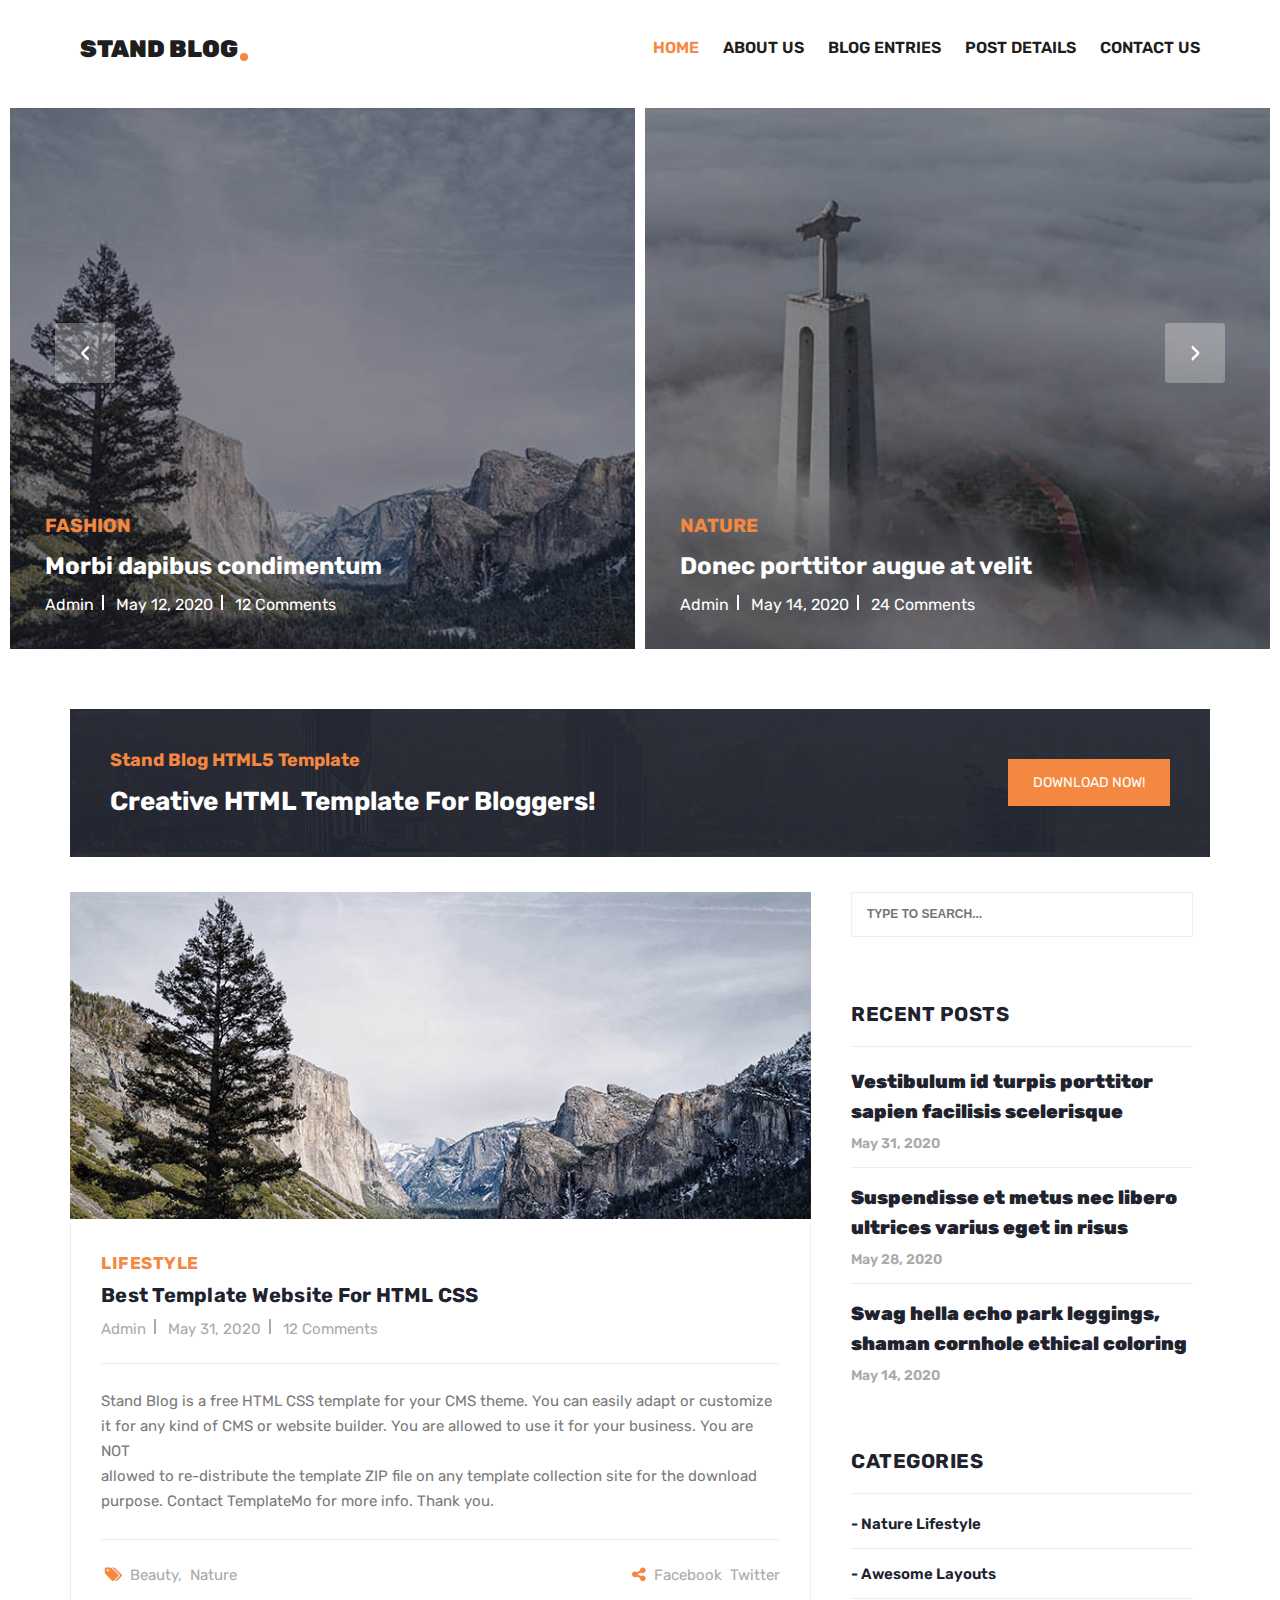
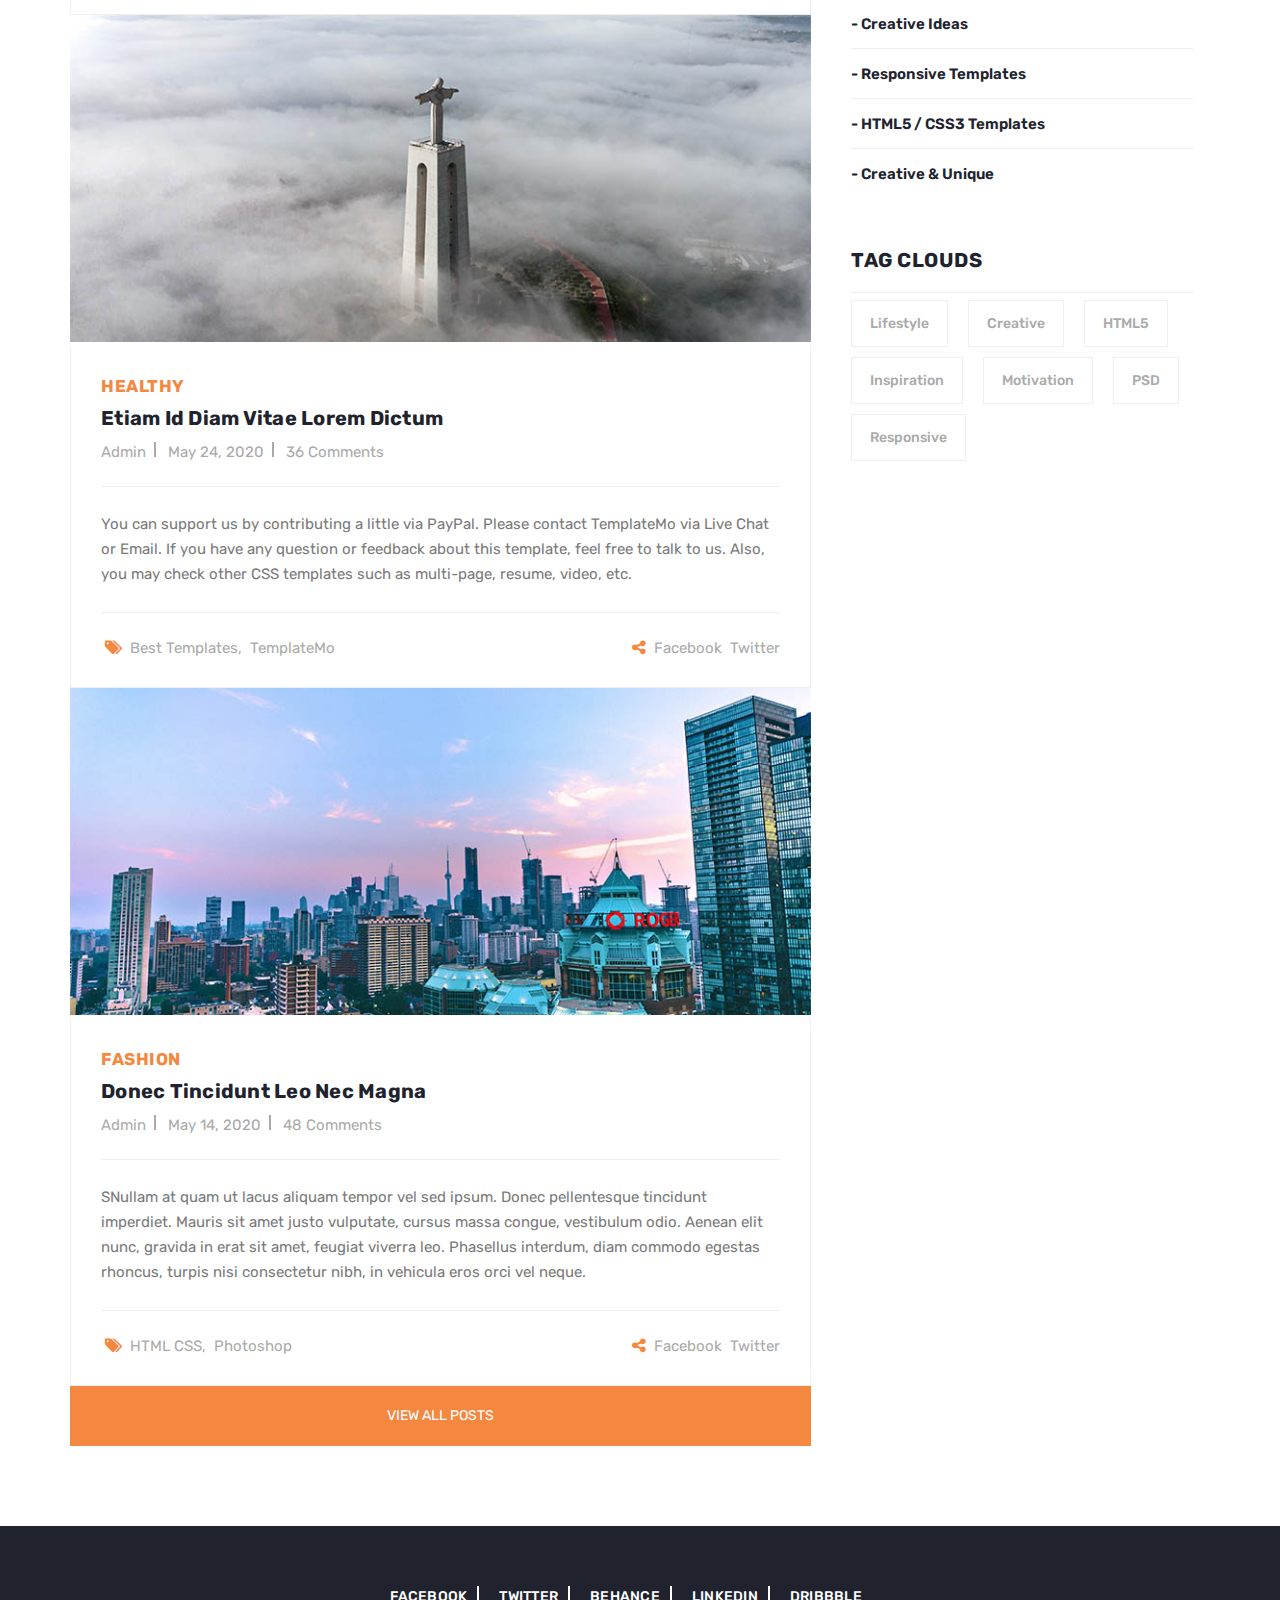
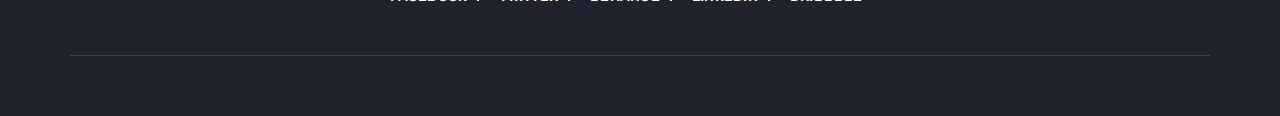
<file: index.html>
<!DOCTYPE html>
<html lang="en">

<head>
    <meta charset="UTF-8">
    <meta http-equiv="X-UA-Compatible" content="IE=edge">
    <meta name="viewport" content="width=device-width, initial-scale=1.0">
    <title>Blog Template</title>
    <link rel="stylesheet" href="https://cdnjs.cloudflare.com/ajax/libs/font-awesome/4.7.0/css/font-awesome.min.css">
    <link rel="preconnect" href="https://fonts.googleapis.com">
    <link rel="preconnect" href="https://fonts.gstatic.com" crossorigin>
    <link href="https://fonts.googleapis.com/css2?family=Rubik:wght@300;400;500;600;700&display=swap" rel="stylesheet">
    <link rel="stylesheet" href="css/owl.carousel.min.css">
    <link rel="stylesheet" href="css/owl.theme.default.min.css">
    <link rel="stylesheet" href="css/style.css">
</head>

<body>

    <div class="nav-bg">
        <div class="container">
            <div class="nav">
                <input type="checkbox" id="nav-check">
                <div class="nav-header">
                    <div class="nav-title">
                        STAND BLOG
                    </div>

                </div>
                <div class="nav-btn">
                    <label for="nav-check">
                        <span></span>
                        <span></span>
                        <span></span>
                    </label>
                </div>
                <div class="nav-links">
                    <a class="active" href="index.html">HOME</a>
                    <a href="aboutus.html">ABOUT US</a>
                    <a href="blogentries.html">BLOG ENTRIES</a>
                    <a href="post-details.html">POST DETAILS</a>
                    <a href="contact-us.html">CONTACT US</a>
                </div>
            </div>
        </div>

        <div class="owl-carousel owl-theme carousel-header">
            <div class="item">
                <img src="image/banner-item-01.jpg" alt="">
                <div class="image-content">
                    <h2>Fashion</h2>
                    <a href="post-details.html">
                        <h4>Morbi dapibus condimentum</h4>
                    </a>
                    <ul class="image-content-link">
                        <li><a href="">Admin</a></li>
                        <li><a href="">May 12, 2020</a></li>
                        <li><a href="">12 Comments</a></li>
                    </ul>
                </div>
            </div>
            <div class="item">
                <img src="image/banner-item-02.jpg" alt="">
                <div class="image-content">
                    <h2>Nature</h2>
                    <a href="post-details.html">
                        <h4>Donec porttitor augue at velit</h4>
                    </a>
                    <ul class="image-content-link">
                        <li><a href="">Admin</a></li>
                        <li><a href="">May 14, 2020</a></li>
                        <li><a href="">24 Comments</a></li>
                    </ul>
                </div>
            </div>
            <div class="item">
                <img src="image/banner-item-03.jpg" alt="">
                <div class="image-content">
                    <h2>Lifestyle</h2>
                    <a href="post-details.html">
                        <h4>Best HTML Templates on TemplateMo</h4>
                    </a>
                    <ul class="image-content-link">
                        <li><a href="">Admin</a></li>
                        <li><a href="">May 16, 2020</a></li>
                        <li><a href="">36 Comments</a></li>
                    </ul>
                </div>
            </div>
            <div class="item">
                <img src="image/banner-item-04.jpg" alt="">
                <div class="image-content">
                    <h2>Fashion</h2>
                    <a href="post-details.html">
                        <h4>Responsive and Mobile Ready Layouts</h4>
                    </a>
                    <ul class="image-content-link">
                        <li><a href="">Admin</a></li>
                        <li><a href="">May 18, 2020</a></li>
                        <li><a href="">48 Comments</a></li>
                    </ul>
                </div>
            </div>
            <div class="item">
                <img src="image/banner-item-05.jpg" alt="">
                <div class="image-content">
                    <h2>Nature</h2>
                    <a href="post-details.html">
                        <h4>Cras congue sed augue id ullamcorper</h4>
                    </a>
                    <ul class="image-content-link">
                        <li><a href="">Admin</a></li>
                        <li><a href="">May 24, 2020</a></li>
                        <li><a href="">64 Comments</a></li>
                    </ul>
                </div>
            </div>
            <div class="item">
                <img src="image/banner-item-06.jpg" alt="">
                <div class="image-content">
                    <h2>Lifestyle</h2>
                    <a href="post-details.html">
                        <h4>Suspendisse nec aliquet ligula</h4>
                    </a>
                    <ul class="image-content-link">
                        <li><a href="">Admin</a></li>
                        <li><a href="">May 26, 2020</a></li>
                        <li><a href="">72 Comments</a></li>
                    </ul>
                </div>
            </div>
        </div>

        <div class="call-to-action container">
            <div class="call-to-action-text">
                <h5>Stand Blog HTML5 Template</h5>
                <h4>Creative HTML Template For Bloggers!</h4>
            </div>
            <div class="Download-btn">
                <a href="">Download Now!</a>
            </div>
        </div>

        <div class="container blog-posts">
            <div class="row">
                <div class="section-1">
                    <div class="post-card">
                        <div class="blog-posts">
                            <div class="blog-thumb">
                                <img src="image/blog-post-01.jpg" alt="">
                            </div>
                            <div class="content-text">
                                <h5>LIFESTYLE</h5>
                                <a href="post-details.html">
                                    <h4>Best Template Website For HTML CSS</h4>
                                </a>
                                <ul class="post-info">
                                    <li><a href="">Admin</a></li>
                                    <li><a href="">May 31, 2020</a></li>
                                    <li><a href="">12 Comments</a></li>
                                </ul>
                                <p>Stand Blog is a free HTML CSS template for your CMS theme. You can easily adapt or
                                    customize <br> it for any kind of CMS or website builder. You are allowed to use it
                                    for
                                    your business. You are NOT <br> allowed to re-distribute the template ZIP file on
                                    any
                                    template collection site for the download <br> purpose. Contact TemplateMo for more
                                    info. Thank you.</p>
                                <div class="post-link">
                                    <div class="post-link-flex">
                                        <div class="tag-section">
                                            <ul class="post-tag">
                                                <li><i class="fa fa-tags"></i></li>
                                                <li><a href=""> Beauty,</a></li>
                                                <li><a href="">Nature</a></li>
                                            </ul>
                                        </div>
                                        <div class="link-section">
                                            <ul class="post-tag">
                                                <li><i class="fa fa-share-alt"></i></li>
                                                <li><a href="">Facebook</a></li>
                                                <li><a href=""> Twitter</a></li>
                                            </ul>
                                        </div>
                                    </div>
                                </div>
                            </div>
                        </div>
                    </div>
                    <div class="post-card">
                        <div class="blog-posts">
                            <div class="blog-thumb">
                                <img src="image/blog-post-02.jpg" alt="">
                            </div>
                            <div class="content-text">
                                <h5>HEALTHY</h5>
                                <a href="post-details.html">
                                    <h4>Etiam Id Diam Vitae Lorem Dictum</h4>
                                </a>
                                <ul class="post-info">
                                    <li><a href="">Admin</a></li>
                                    <li><a href="">May 24, 2020</a></li>
                                    <li><a href="">36 Comments</a></li>
                                </ul>
                                <p>You can support us by contributing a little via PayPal. Please contact TemplateMo via
                                    Live Chat or Email. If you have any question or feedback about this template, feel
                                    free
                                    to talk to us. Also, you may check other CSS templates such as multi-page, resume,
                                    video, etc.</p>
                                <div class="post-link">
                                    <div class="post-link-flex">
                                        <div class="tag-section">
                                            <ul class="post-tag">
                                                <li><i class="fa fa-tags"></i></li>
                                                <li><a href=""> Best Templates,</a></li>
                                                <li><a href="">TemplateMo</a></li>
                                            </ul>
                                        </div>
                                        <div class="link-section">
                                            <ul class="post-tag">
                                                <li><i class="fa fa-share-alt"></i></li>
                                                <li><a href="">Facebook</a></li>
                                                <li><a href=""> Twitter</a></li>
                                            </ul>
                                        </div>
                                    </div>
                                </div>
                            </div>
                        </div>
                    </div>
                    <div class="post-card">
                        <div class="blog-posts">
                            <div class="blog-thumb">
                                <img src="image/blog-post-03.jpg" alt="">
                            </div>
                            <div class="content-text">
                                <h5>FASHION</h5>
                                <a href="post-details.html">
                                    <h4>Donec Tincidunt Leo Nec Magna</h4>
                                </a>
                                <ul class="post-info">
                                    <li><a href="">Admin</a></li>
                                    <li><a href=""> May 14, 2020 </a></li>
                                    <li><a href="">48 Comments</a></li>
                                </ul>
                                <p>SNullam at quam ut lacus aliquam tempor vel sed ipsum. Donec pellentesque tincidunt
                                    imperdiet. Mauris sit amet justo vulputate, cursus massa congue, vestibulum odio.
                                    Aenean
                                    elit nunc, gravida in erat sit amet, feugiat viverra leo. Phasellus interdum, diam
                                    commodo egestas rhoncus, turpis nisi consectetur nibh, in vehicula eros orci vel
                                    neque.
                                </p>
                                <div class="post-link">
                                    <div class="post-link-flex">
                                        <div class="tag-section">
                                            <ul class="post-tag">
                                                <li><i class="fa fa-tags"></i></li>
                                                <li><a href="">HTML CSS,</a></li>
                                                <li><a href="">Photoshop</a></li>
                                            </ul>
                                        </div>
                                        <div class="link-section">
                                            <ul class="post-tag">
                                                <li><i class="fa fa-share-alt"></i></li>
                                                <li><a href="">Facebook</a></li>
                                                <li><a href=""> Twitter</a></li>
                                            </ul>
                                        </div>
                                    </div>
                                </div>
                            </div>
                        </div>
                        <div class="post-btn">
                            <a href="blogentries.html">VIEW ALL POSTS</a>
                        </div>
                    </div>
                </div>
                <div class="section-2">
                    <div class="sidebar">
                        <div class="sidebar-item">
                            <div class="sidebar-item search">
                                <input type="text" name="q" class="searchText" placeholder="type to search..."
                                    autocomplete="on">
                            </div>
                            <div class="sidebar-item recent-posts">
                                <div class="sidebar-heading">
                                    <h2>Recent Posts</h2>
                                </div>
                                <div class="content">
                                    <ul>
                                        <li><a href="post-details.html">
                                                <h5>Vestibulum id turpis porttitor sapien facilisis scelerisque</h5>
                                                <span>May 31, 2020</span>
                                            </a></li>
                                        <li><a href="post-details.html">
                                                <h5>Suspendisse et metus nec libero ultrices varius eget in risus</h5>
                                                <span>May 28, 2020</span>
                                            </a></li>
                                        <li><a href="post-details.html">
                                                <h5>Swag hella echo park leggings, shaman cornhole ethical coloring</h5>
                                                <span>May 14, 2020</span>
                                            </a></li>
                                    </ul>
                                </div>
                            </div>
                            <div class="sidebar-item-categories">
                                <div class="sidebar-heading">
                                    <h2>Categories</h2>
                                </div>
                                <div class="content">
                                    <ul>
                                        <li><a href="">- Nature Lifestyle</a></li>
                                        <li><a href="">- Awesome Layouts</a></li>
                                        <li><a href="">- Creative Ideas</a></li>
                                        <li><a href="">- Responsive Templates</a></li>
                                        <li><a href="">- HTML5 / CSS3 Templates</a></li>
                                        <li><a href="">- Creative & Unique</a></li>
                                    </ul>
                                </div>
                            </div>
                            <div class="sidebar-item-tags">
                                <div class="sidebar-heading">
                                    <h2>Tag Clouds</h2>
                                </div>
                                <div class="tag-clouds">
                                    <ul>
                                        <li><a href="">Lifestyle</a></li>
                                        <li><a href="">Creative</a></li>
                                        <li><a href="">HTML5</a></li>
                                        <li><a href="">Inspiration</a></li>
                                        <li><a href="">Motivation</a></li>
                                        <li><a href="">PSD</a></li>
                                        <li><a href="">Responsive</a></li>
                                    </ul>
                                </div>
                            </div>
                        </div>
                    </div>
                </div>
            </div>
        </div>

        <div class="footer">
            <div class="container">
                <div class="social-icons">
                    <ul>
                        <li><a href="">FACEBOOK</a></li>
                        <li><a href="">TWITTER</a></li>
                        <li><a href="">BEHANCE</a></li>
                        <li><a href="">LINKEDIN</a></li>
                        <li><a href="">DRIBBBLE</a></li>
                    </ul>
                </div>
            </div>
        </div>

        <script src="js/jquery.min.js"></script>
        <script src="js/owl.carousel.min.js"></script>

        <script>
            $(document).ready(function () {
                $('.owl-carousel').owlCarousel({
                    loop: true,
                    margin: 10,
                    nav: true,
                    responsive: {
                        0: {
                            items: 1
                        },
                        600: {
                            items: 1
                        },
                        1000: {
                            items: 2
                        }
                    }
                })
            });
        </script>
</body>

</html>
</file>
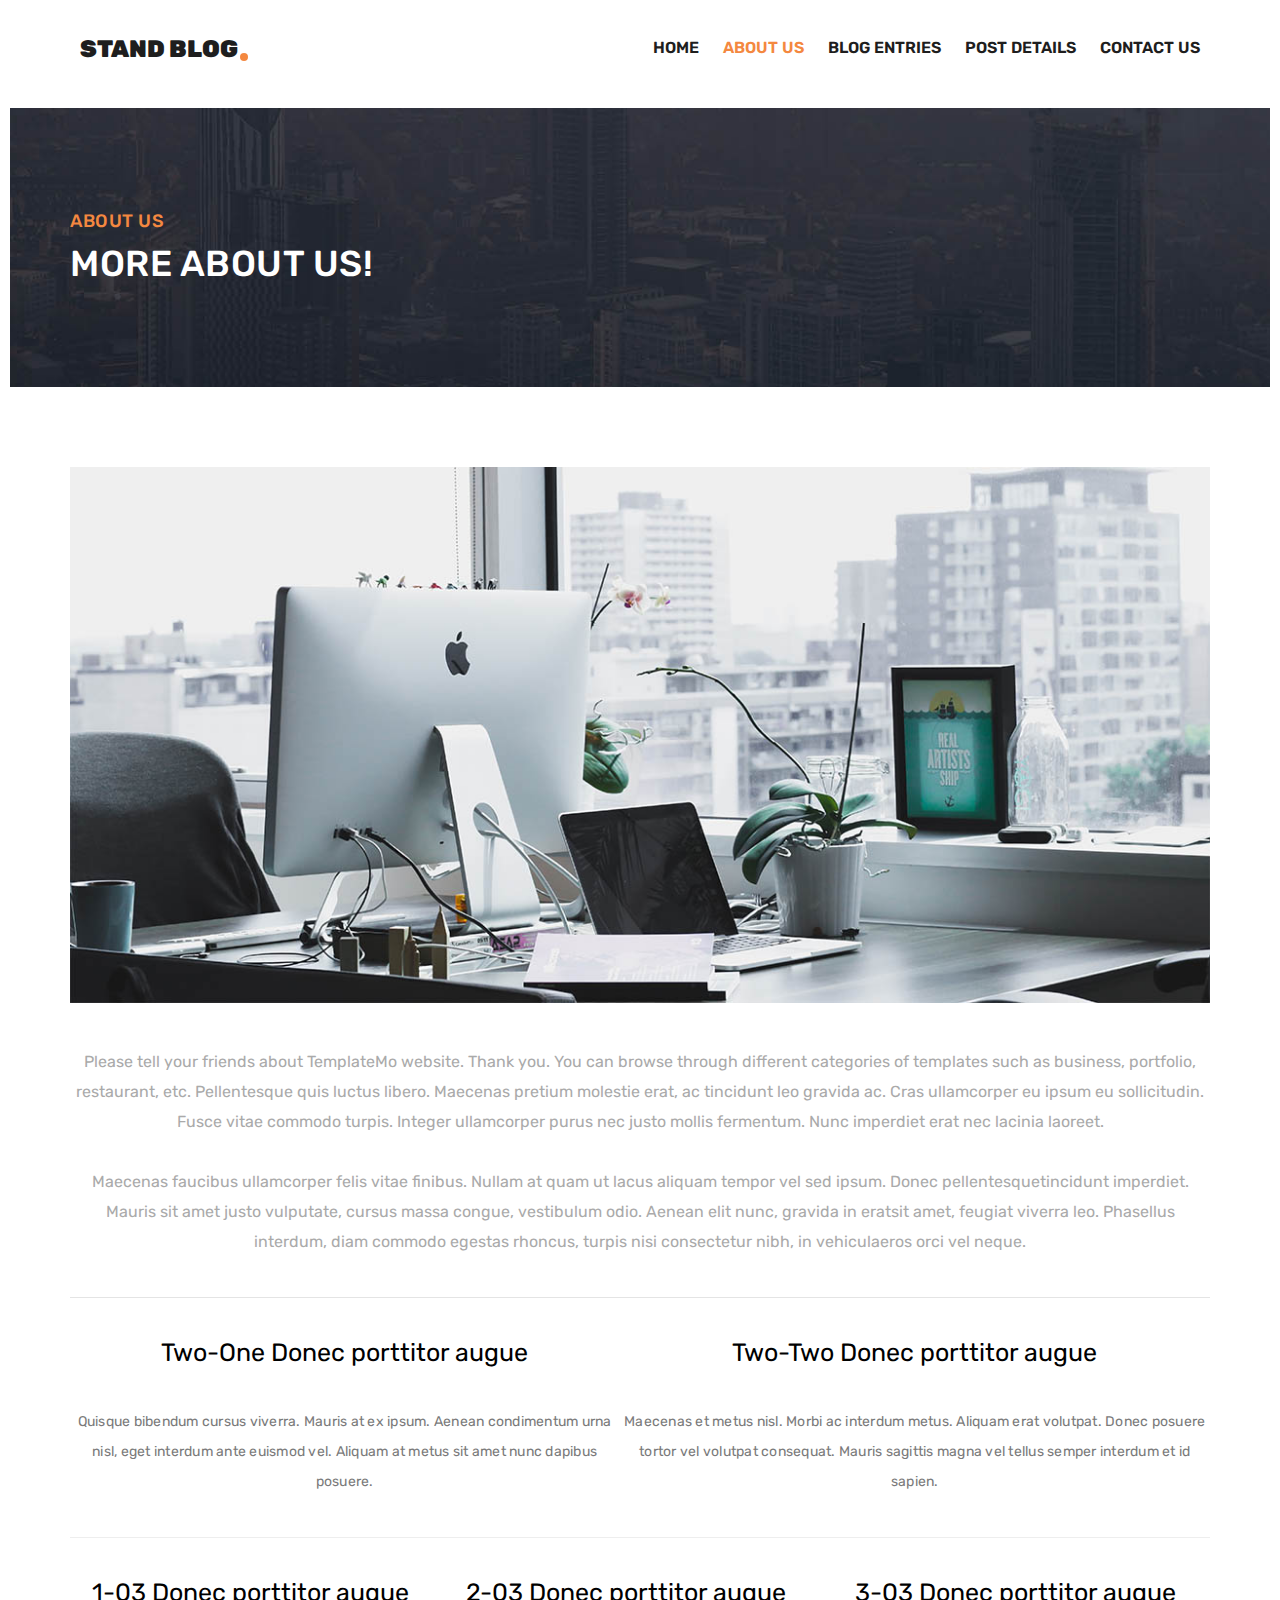
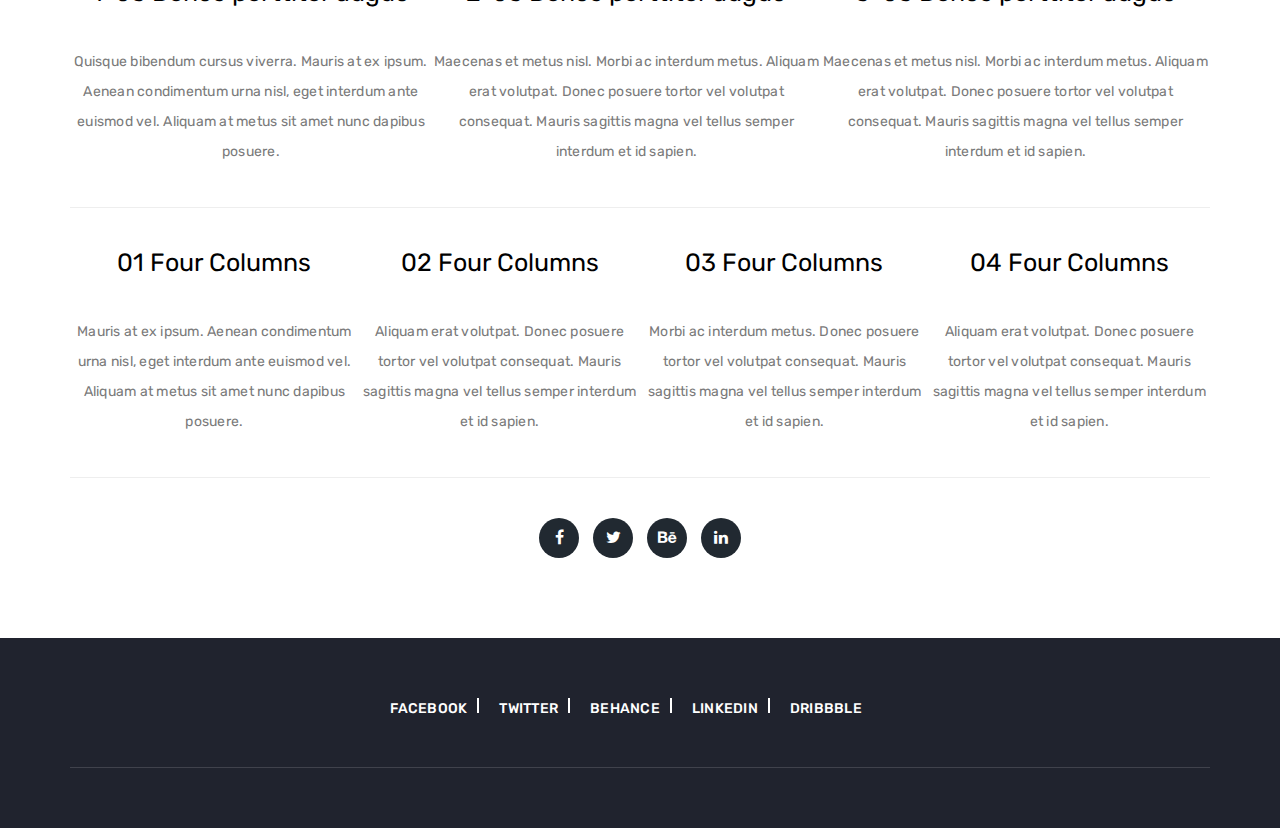
<file: aboutus.html>
<!DOCTYPE html>
<html lang="en">

<head>
    <meta charset="UTF-8">
    <meta http-equiv="X-UA-Compatible" content="IE=edge">
    <meta name="viewport" content="width=device-width, initial-scale=1.0">
    <title>Blog Template</title>
    <link rel="stylesheet" href="https://cdnjs.cloudflare.com/ajax/libs/font-awesome/4.7.0/css/font-awesome.min.css">
    <link rel="preconnect" href="https://fonts.googleapis.com">
    <link rel="preconnect" href="https://fonts.gstatic.com" crossorigin>
    <link href="https://fonts.googleapis.com/css2?family=Rubik:wght@300;400;500;600;700&display=swap" rel="stylesheet">
    <link rel="stylesheet" href="css/owl.carousel.min.css">
    <link rel="stylesheet" href="css/owl.theme.default.min.css">
    <link rel="stylesheet" href="css/style.css">
</head>

<body>

    <div class="nav-bg">
        <div class="container">
            <div class="nav">
                <input type="checkbox" id="nav-check">
                <div class="nav-header">
                    <div class="nav-title">
                        STAND BLOG
                    </div>

                </div>
                <div class="nav-btn">
                    <label for="nav-check">
                        <span></span>
                        <span></span>
                        <span></span>
                    </label>
                </div>
                <div class="nav-links">
                    <a href="index.html">HOME</a>
                    <a class="active" href="aboutus.html">ABOUT US</a>
                    <a href="blogentries.html">BLOG ENTRIES</a>
                    <a href="post-details.html">POST DETAILS</a>
                    <a href="contact-us.html">CONTACT US</a>
                </div>
            </div>
        </div>
    </div>

    <div class="page-heading">
        <div class="container">
            <div class="heading">
                <span>ABOUT US</span>
                <h2>MORE ABOUT US!</h2>
            </div>
        </div>
    </div>

    <div class="about-us">
        <div class="container">
            <div class="mid-content">
                <img src="image/about-us.jpg" alt="">
                <p>Please tell your friends about TemplateMo website. Thank you. You can browse through different categories of templates such as business, portfolio, restaurant, etc. Pellentesque quis luctus libero. Maecenas pretium molestie erat, ac tincidunt leo gravida ac. Cras ullamcorper eu ipsum eu sollicitudin. Fusce vitae commodo turpis. Integer ullamcorper purus nec justo mollis fermentum. Nunc imperdiet erat nec lacinia laoreet. <br><br>

                Maecenas faucibus ullamcorper felis vitae finibus. Nullam at quam ut lacus aliquam tempor vel sed ipsum. Donec pellentesquetincidunt imperdiet. Mauris sit amet justo vulputate, cursus massa congue, vestibulum odio. Aenean elit nunc, gravida in eratsit amet, feugiat viverra leo. Phasellus interdum, diam commodo egestas rhoncus, turpis nisi consectetur nibh, in vehiculaeros orci vel neque.</p>
            </div>
            <div class="about-bottom-section">
                <div class="mid-content-box">
                    <h4>Two-One Donec porttitor augue</h4>
                    <p>Quisque bibendum cursus viverra. Mauris at ex ipsum. Aenean condimentum urna nisl, eget interdum ante euismod vel. Aliquam at metus sit amet nunc dapibus posuere.</p>
                </div>
                <div class="mid-content-box">
                    <h4>Two-Two Donec porttitor augue</h4>
                    <p>Maecenas et metus nisl. Morbi ac interdum metus. Aliquam erat volutpat. Donec posuere tortor vel volutpat consequat. Mauris sagittis magna vel tellus semper interdum et id sapien.</p>
                </div>
            </div>

            <div class="about-bottom-section">
                <div class="mid-content-box">
                    <h4>1-03 Donec porttitor augue</h4>
                    <p>Quisque bibendum cursus viverra. Mauris at ex ipsum. Aenean condimentum urna nisl, eget interdum ante euismod vel. Aliquam at metus sit amet nunc dapibus posuere.</p>
                </div>
                <div class="mid-content-box">
                    <h4>2-03 Donec porttitor augue</h4>
                    <p>Maecenas et metus nisl. Morbi ac interdum metus. Aliquam erat volutpat. Donec posuere tortor vel volutpat consequat. Mauris sagittis magna vel tellus semper interdum et id sapien.</p>
                </div>
                <div class="mid-content-box">
                    <h4>3-03 Donec porttitor augue</h4>
                    <p>Maecenas et metus nisl. Morbi ac interdum metus. Aliquam erat volutpat. Donec posuere tortor vel volutpat consequat. Mauris sagittis magna vel tellus semper interdum et id sapien.</p>
                </div>
            </div>

            <div class="about-bottom-section">
                <div class="mid-content-box">
                    <h4>01 Four Columns</h4>
                    <p>Mauris at ex ipsum. Aenean condimentum urna nisl, eget interdum ante euismod vel. Aliquam at metus sit amet nunc dapibus posuere.</p>
                </div>
                <div class="mid-content-box">
                    <h4>02 Four Columns</h4>
                    <p>Aliquam erat volutpat. Donec posuere tortor vel volutpat consequat. Mauris sagittis magna vel tellus semper interdum et id sapien.</p>
                </div>
                <div class="mid-content-box">
                    <h4>03 Four Columns</h4>
                    <p>Morbi ac interdum metus. Donec posuere tortor vel volutpat consequat. Mauris sagittis magna vel tellus semper interdum et id sapien.</p>
                </div>
                <div class="mid-content-box">
                    <h4>04 Four Columns</h4>
                    <p>Aliquam erat volutpat. Donec posuere tortor vel volutpat consequat. Mauris sagittis magna vel tellus semper interdum et id sapien.</p>
                </div>
            </div>

            <div class="about-bottom-section">
                <div class="mid-content-box">
                    <ul>
                        <li>
                            <a href=""><i class="fa fa-facebook"></i></a>
                        </li>
                        <li>
                            <a href=""><i class="fa fa-twitter"></i></a>
                        </li>
                        <li>
                            <a href=""><i class="fa fa-behance"></i></a>
                        </li>
                        <li>
                            <a href=""><i class="fa fa-linkedin"></i></a>
                        </li>
                    </ul>
                </div>
            </div>
        </div>
    </div>

    <div class="footer">
        <div class="container">
            <div class="social-icons">
                <ul>
                    <li><a href="">FACEBOOK</a></li>
                    <li><a href="">TWITTER</a></li>
                    <li><a href="">BEHANCE</a></li>
                    <li><a href="">LINKEDIN</a></li>
                    <li><a href="">DRIBBBLE</a></li>
                </ul>
            </div>
        </div>
    </div>

</body>
</html>
</file>
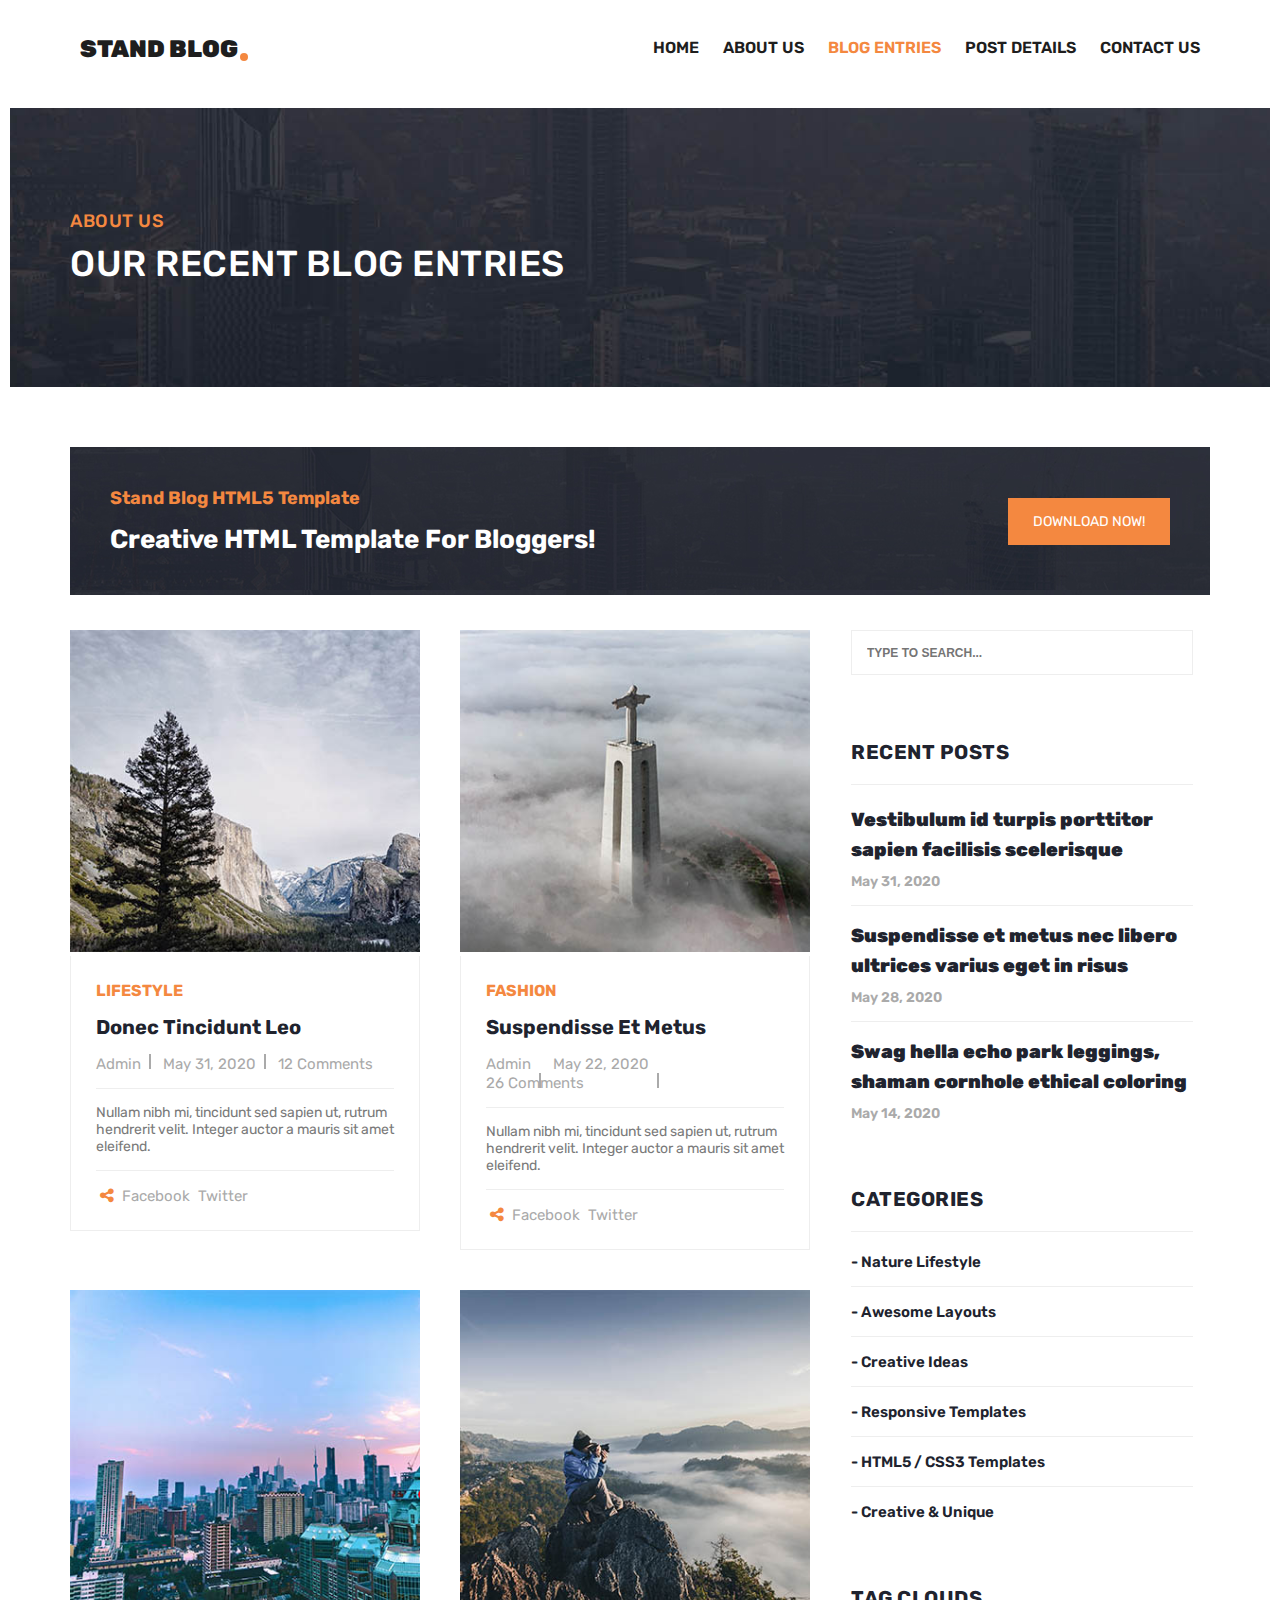
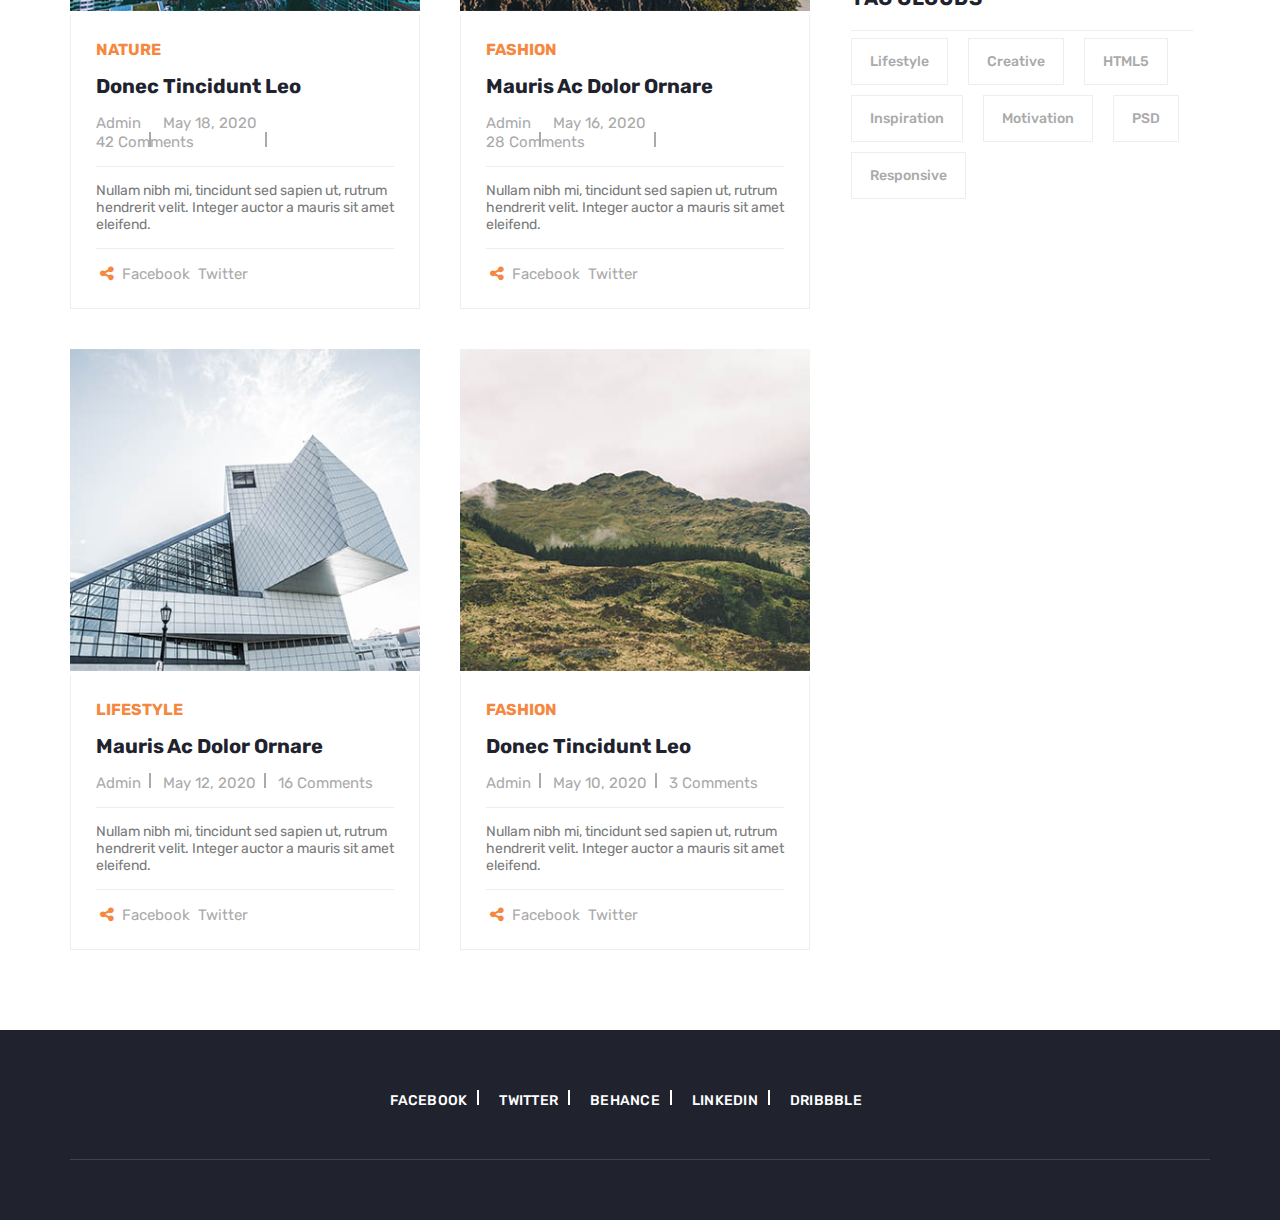
<file: blogentries.html>
<!DOCTYPE html>
<html lang="en">

<head>
    <meta charset="UTF-8">
    <meta http-equiv="X-UA-Compatible" content="IE=edge">
    <meta name="viewport" content="width=device-width, initial-scale=1.0">
    <title>Blog Template</title>
    <link rel="stylesheet" href="https://cdnjs.cloudflare.com/ajax/libs/font-awesome/4.7.0/css/font-awesome.min.css">
    <link rel="preconnect" href="https://fonts.googleapis.com">
    <link rel="preconnect" href="https://fonts.gstatic.com" crossorigin>
    <link href="https://fonts.googleapis.com/css2?family=Rubik:wght@300;400;500;600;700&display=swap" rel="stylesheet">
    <link rel="stylesheet" href="css/owl.carousel.min.css">
    <link rel="stylesheet" href="css/owl.theme.default.min.css">
    <link rel="stylesheet" href="css/style.css">
</head>

<body>

    <div class="nav-bg">
        <div class="container">
            <div class="nav">
                <input type="checkbox" id="nav-check">
                <div class="nav-header">
                    <div class="nav-title">
                        STAND BLOG
                    </div>

                </div>
                <div class="nav-btn">
                    <label for="nav-check">
                        <span></span>
                        <span></span>
                        <span></span>
                    </label>
                </div>
                <div class="nav-links">
                    <a href="index.html">HOME</a>
                    <a href="aboutus.html">ABOUT US</a>
                    <a class="active" href="blogentries.html">BLOG ENTRIES</a>
                    <a href="post-details.html">POST DETAILS</a>
                    <a href="contact-us.html">CONTACT US</a>
                </div>
            </div>
        </div>
    </div>

    <div class="page-heading">
        <div class="container">
            <div class="heading">
                <span>ABOUT US</span>
                <h2>OUR RECENT BLOG ENTRIES</h2>
            </div>
        </div>
    </div>

    <div class="call-to-action container">
        <div class="call-to-action-text">
            <h5>Stand Blog HTML5 Template</h5>
            <h4>Creative HTML Template For Bloggers!</h4>
        </div>
        <div class="Download-btn">
            <a href="">Download Now!</a>
        </div>
    </div>

    <div class="container">
        <div class="row">
            <div class="section-1">
                <div class="left-section">
                    <div class="left-section-content">
                        <img src="image/blog-thumb-01.jpg" alt="">
                        <div class="left-section-content-text">
                            <h5>LIFESTYLE</h5>
                            <a href="post-details.html">
                                <h4>Donec Tincidunt Leo</h4>
                            </a>
                            <ul class="post-info">
                                <li><a href="">Admin</a></li>
                                <li><a href="">May 31, 2020</a></li>
                                <li><a href="">12 Comments</a></li>
                            </ul>
                            <p>
                                Nullam nibh mi, tincidunt sed sapien ut, rutrum hendrerit velit. Integer auctor a mauris
                                sit amet eleifend.
                            </p>
                            <div class="link-section">
                                <ul class="post-tag">
                                    <li><i class="fa fa-share-alt"></i></li>
                                    <li><a href="">Facebook</a></li>
                                    <li><a href=""> Twitter</a></li>
                                </ul>
                            </div>
                        </div>
                    </div>
                    <div class="left-section-content">
                        <img src="image/blog-thumb-02.jpg" alt="">
                        <div class="left-section-content-text">
                            <h5>Fashion</h5>
                            <a href="post-details.html">
                                <h4>Suspendisse Et Metus</h4>
                            </a>
                            <ul class="post-info">
                                <li><a href="">Admin</a></li>
                                <li><a href="">May 22, 2020</a></li>
                                <li><a href="">26 Comments</a></li>
                            </ul>
                            <p>
                                Nullam nibh mi, tincidunt sed sapien ut, rutrum hendrerit velit. Integer auctor a mauris
                                sit amet eleifend.
                            </p>
                            <div class="link-section">
                                <ul class="post-tag">
                                    <li><i class="fa fa-share-alt"></i></li>
                                    <li><a href="">Facebook</a></li>
                                    <li><a href=""> Twitter</a></li>
                                </ul>
                            </div>
                        </div>
                    </div>
                    <div class="left-section-content">
                        <img src="image/blog-thumb-03.jpg" alt="">
                        <div class="left-section-content-text">
                            <h5>Nature</h5>
                            <a href="post-details.html">
                                <h4>Donec Tincidunt Leo</h4>
                            </a>
                            <ul class="post-info">
                                <li><a href="">Admin</a></li>
                                <li><a href="">May 18, 2020</a></li>
                                <li><a href="">42 Comments</a></li>
                            </ul>
                            <p>
                                Nullam nibh mi, tincidunt sed sapien ut, rutrum hendrerit velit. Integer auctor a mauris
                                sit amet eleifend.
                            </p>
                            <div class="link-section">
                                <ul class="post-tag">
                                    <li><i class="fa fa-share-alt"></i></li>
                                    <li><a href="">Facebook</a></li>
                                    <li><a href=""> Twitter</a></li>
                                </ul>
                            </div>
                        </div>
                    </div>
                    <div class="left-section-content">
                        <img src="image/blog-thumb-04.jpg" alt="">
                        <div class="left-section-content-text">
                            <h5>Fashion</h5>
                            <a href="post-details.html">
                                <h4>Mauris Ac Dolor Ornare</h4>
                            </a>
                            <ul class="post-info">
                                <li><a href="">Admin</a></li>
                                <li><a href="">May 16, 2020</a></li>
                                <li><a href="">28 Comments</a></li>
                            </ul>
                            <p>
                                Nullam nibh mi, tincidunt sed sapien ut, rutrum hendrerit velit. Integer auctor a mauris
                                sit amet eleifend.
                            </p>
                            <div class="link-section">
                                <ul class="post-tag">
                                    <li><i class="fa fa-share-alt"></i></li>
                                    <li><a href="">Facebook</a></li>
                                    <li><a href=""> Twitter</a></li>
                                </ul>
                            </div>
                        </div>
                    </div>
                    <div class="left-section-content">
                        <img src="image/blog-thumb-05.jpg" alt="">
                        <div class="left-section-content-text">
                            <h5>LIFESTYLE</h5>
                            <a href="post-details.html">
                                <h4>Mauris Ac Dolor Ornare</h4>
                            </a>
                            <ul class="post-info">
                                <li><a href="">Admin</a></li>
                                <li><a href="">May 12, 2020</a></li>
                                <li><a href="">16 Comments</a></li>
                            </ul>
                            <p>
                                Nullam nibh mi, tincidunt sed sapien ut, rutrum hendrerit velit. Integer auctor a mauris
                                sit amet eleifend.
                            </p>
                            <div class="link-section">
                                <ul class="post-tag">
                                    <li><i class="fa fa-share-alt"></i></li>
                                    <li><a href="">Facebook</a></li>
                                    <li><a href=""> Twitter</a></li>
                                </ul>
                            </div>
                        </div>
                    </div>
                    <div class="left-section-content">
                        <img src="image/blog-thumb-06.jpg" alt="">
                        <div class="left-section-content-text">
                            <h5>Fashion</h5>
                            <a href="post-details.html">
                                <h4>Donec Tincidunt Leo</h4>
                            </a>
                            <ul class="post-info">
                                <li><a href="">Admin</a></li>
                                <li><a href="">May 10, 2020</a></li>
                                <li><a href="">3 Comments</a></li>
                            </ul>
                            <p>
                                Nullam nibh mi, tincidunt sed sapien ut, rutrum hendrerit velit. Integer auctor a mauris
                                sit amet eleifend.
                            </p>
                            <div class="link-section">
                                <ul class="post-tag">
                                    <li><i class="fa fa-share-alt"></i></li>
                                    <li><a href="">Facebook</a></li>
                                    <li><a href=""> Twitter</a></li>
                                </ul>
                            </div>
                        </div>
                    </div>
                </div>
            </div>
            <div class="section-2">
                <div class="sidebar">
                    <div class="sidebar-item">
                        <div class="sidebar-item search">
                            <input type="text" name="q" class="searchText" placeholder="type to search..."
                                autocomplete="on">
                        </div>
                        <div class="sidebar-item recent-posts">
                            <div class="sidebar-heading">
                                <h2>Recent Posts</h2>
                            </div>
                            <div class="content">
                                <ul>
                                    <li><a href="post-details.html">
                                            <h5>Vestibulum id turpis porttitor sapien facilisis scelerisque</h5>
                                            <span>May 31, 2020</span>
                                        </a></li>
                                    <li><a href="post-details.html">
                                            <h5>Suspendisse et metus nec libero ultrices varius eget in risus</h5>
                                            <span>May 28, 2020</span>
                                        </a></li>
                                    <li><a href="post-details.html">
                                            <h5>Swag hella echo park leggings, shaman cornhole ethical coloring</h5>
                                            <span>May 14, 2020</span>
                                        </a></li>
                                </ul>
                            </div>
                        </div>
                        <div class="sidebar-item-categories">
                            <div class="sidebar-heading">
                                <h2>Categories</h2>
                            </div>
                            <div class="content">
                                <ul>
                                    <li><a href="">- Nature Lifestyle</a></li>
                                    <li><a href="">- Awesome Layouts</a></li>
                                    <li><a href="">- Creative Ideas</a></li>
                                    <li><a href="">- Responsive Templates</a></li>
                                    <li><a href="">- HTML5 / CSS3 Templates</a></li>
                                    <li><a href="">- Creative & Unique</a></li>
                                </ul>
                            </div>
                        </div>
                        <div class="sidebar-item-tags">
                            <div class="sidebar-heading">
                                <h2>Tag Clouds</h2>
                            </div>
                            <div class="tag-clouds">
                                <ul>
                                    <li><a href="">Lifestyle</a></li>
                                    <li><a href="">Creative</a></li>
                                    <li><a href="">HTML5</a></li>
                                    <li><a href="">Inspiration</a></li>
                                    <li><a href="">Motivation</a></li>
                                    <li><a href="">PSD</a></li>
                                    <li><a href="">Responsive</a></li>
                                </ul>
                            </div>
                        </div>
                    </div>
                </div>
            </div>
        </div>
    </div>

    <div class="footer">
        <div class="container">
            <div class="social-icons">
                <ul>
                    <li><a href="">FACEBOOK</a></li>
                    <li><a href="">TWITTER</a></li>
                    <li><a href="">BEHANCE</a></li>
                    <li><a href="">LINKEDIN</a></li>
                    <li><a href="">DRIBBBLE</a></li>
                </ul>
            </div>
        </div>
    </div>

</body>
</html>
</file>
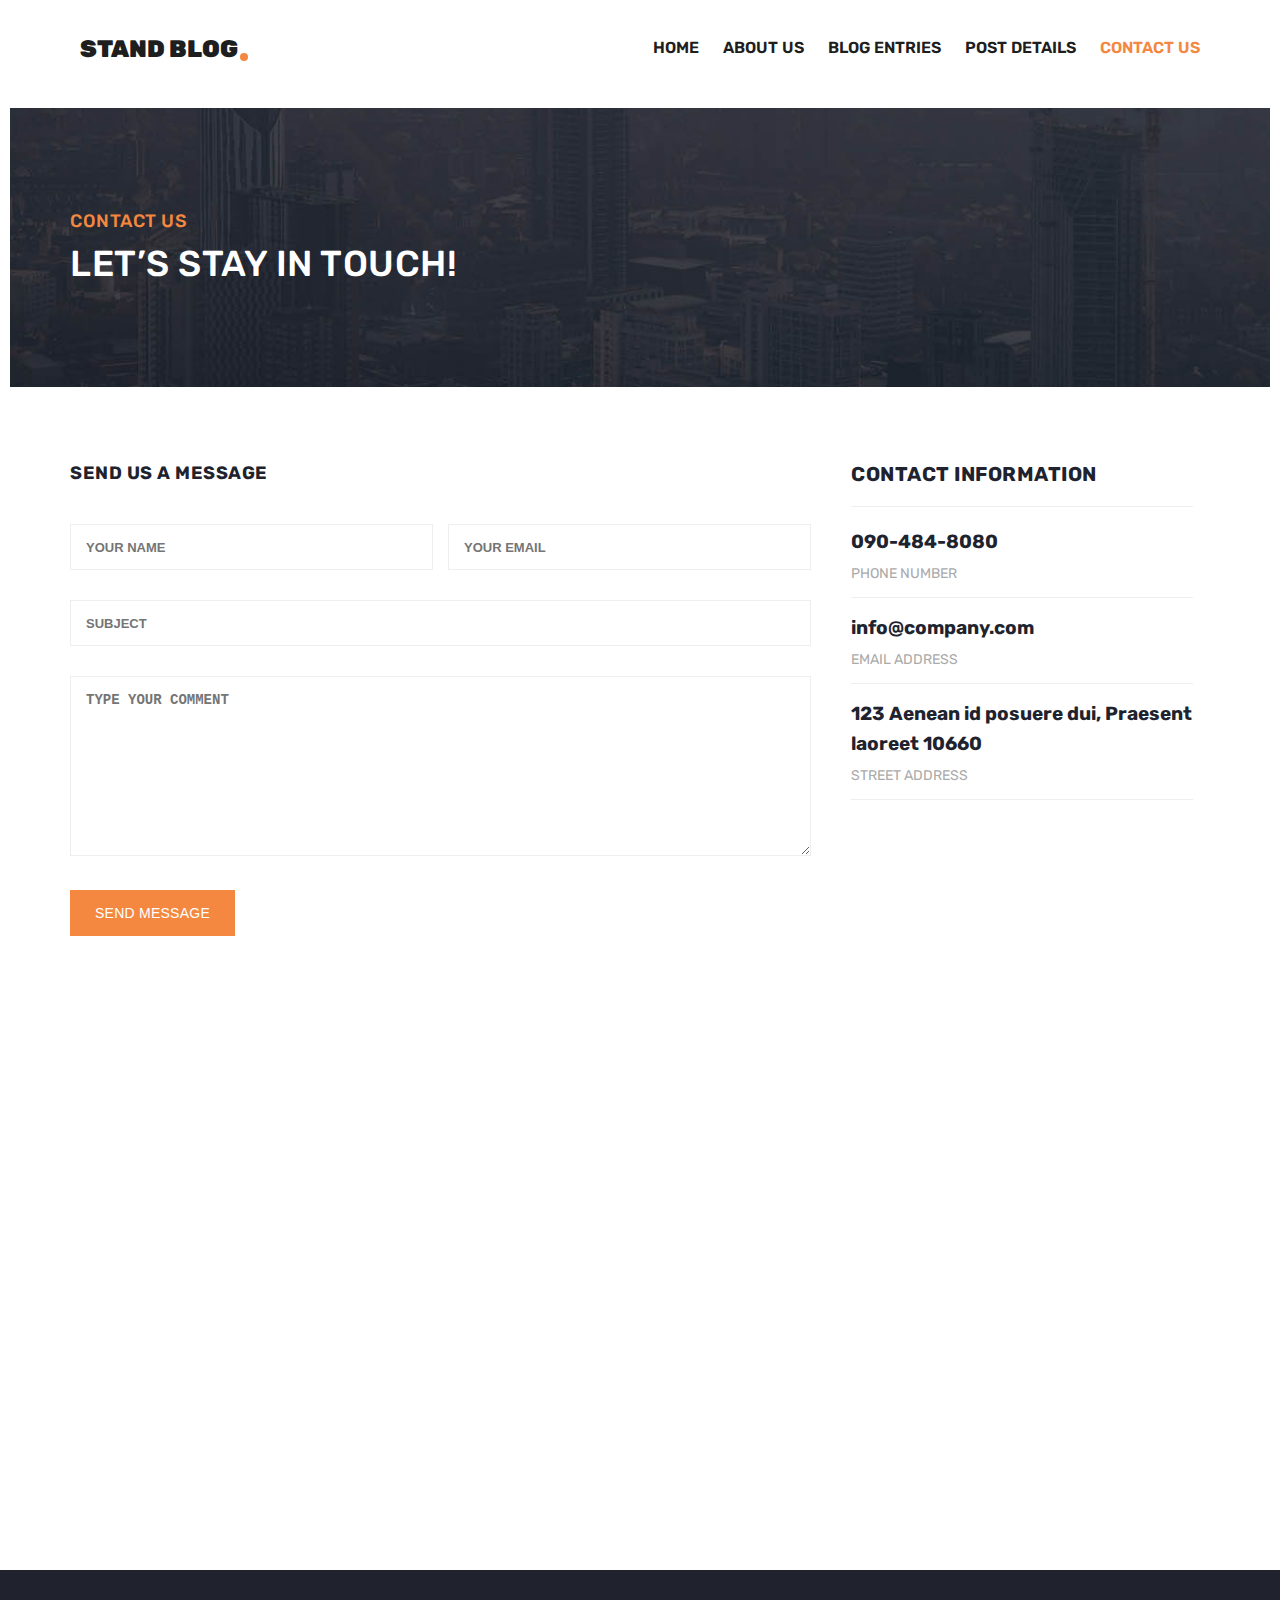
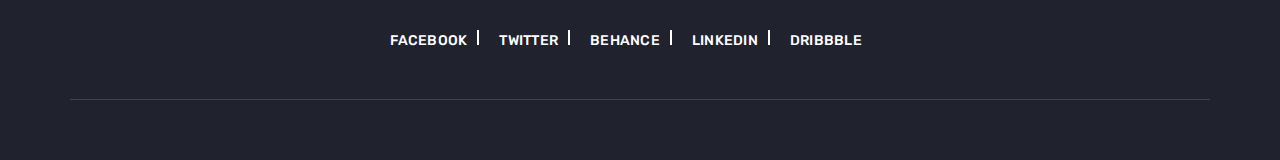
<file: contact-us.html>
<!DOCTYPE html>
<html lang="en">

<head>
    <meta charset="UTF-8">
    <meta http-equiv="X-UA-Compatible" content="IE=edge">
    <meta name="viewport" content="width=device-width, initial-scale=1.0">
    <title>Blog Template</title>
    <link rel="stylesheet" href="https://cdnjs.cloudflare.com/ajax/libs/font-awesome/4.7.0/css/font-awesome.min.css">
    <link rel="preconnect" href="https://fonts.googleapis.com">
    <link rel="preconnect" href="https://fonts.gstatic.com" crossorigin>
    <link href="https://fonts.googleapis.com/css2?family=Rubik:wght@300;400;500;600;700&display=swap" rel="stylesheet">
    <link rel="stylesheet" href="css/owl.carousel.min.css">
    <link rel="stylesheet" href="css/owl.theme.default.min.css">
    <link rel="stylesheet" href="css/style.css">
</head>

<body>

    <div class="nav-bg">
        <div class="container">
            <div class="nav">
                <input type="checkbox" id="nav-check">
                <div class="nav-header">
                    <div class="nav-title">
                        STAND BLOG
                    </div>

                </div>
                <div class="nav-btn">
                    <label for="nav-check">
                        <span></span>
                        <span></span>
                        <span></span>
                    </label>
                </div>
                <div class="nav-links">
                    <a href="index.html">HOME</a>
                    <a href="aboutus.html">ABOUT US</a>
                    <a href="blogentries.html">BLOG ENTRIES</a>
                    <a href="post-details.html">POST DETAILS</a>
                    <a class="active" href="contact-us.html">CONTACT US</a>
                </div>
            </div>
        </div>
    </div>

    <div class="page-heading">
        <div class="container">
            <div class="heading">
                <span>CONTACT US</span>
                <h2>LET’S STAY IN TOUCH!</h2>
            </div>
        </div>
    </div>


    <div class="container">
        <div class="row">
            <div class="section-1">
                <div class="submit-comment">
                    <div class="submit-comment-heading">
                        <h2>SEND US A MESSAGE</h2>
                    </div>
                    <form action="">
                        <div class="form">
                            <div class="group-input-box">
                                <div class="input">
                                    <input class="input-text" type="text" id="name" placeholder="Your name" required="">
                                </div>
                                <div class="input">
                                    <input class="input-text" type="text" id="email" placeholder="Your email"
                                        required="">
                                </div>
                            </div>
                            <input class="input-text" type="text" id="subject" placeholder="Subject">
                        </div>
                        <div>
                            <textarea class="textarea" id="message" placeholder="Type your comment"
                                required=""></textarea>
                        </div>
                        <div>
                            <button type="submit" id="form-submit" class="button">SEND MESSAGE</button>
                        </div>
                </div>
                </form>
            </div>
            <div class="section-2">
                <div class="sidebar">
                    <div class="sidebar-contact">
                        <div class="sidebar-heading">
                            <h2>CONTACT INFORMATION</h2>
                        </div>
                        <div class="contact-details">
                            <ul>
                                <li>
                                    <h5>090-484-8080</h5>
                                    <span>PHONE NUMBER</span>
                                </li>
                                <li>
                                    <h5>info@company.com</h5>
                                    <span>EMAIL ADDRESS</span>
                                </li>
                                <li>
                                    <h5>123 Aenean id posuere dui,
                                        Praesent laoreet 10660</h5>
                                    <span>STREET ADDRESS</span>
                                </li>
                            </ul>
                        </div>
                    </div>
                </div>
            </div>
        </div>
    </div>


    <div class="map container">
        <iframe
            src="https://www.google.com/maps/embed?pb=!1m14!1m12!1m3!1d312925.67283479!2d75.79250505575895!3d26.881870756096315!2m3!1f0!2f0!3f0!3m2!1i1024!2i768!4f13.1!5e0!3m2!1sen!2sin!4v1685360101489!5m2!1sen!2sin"
            width="100%" height="450" style="border:0;" allowfullscreen="" loading="lazy"
            referrerpolicy="no-referrer-when-downgrade"></iframe>
    </div>

    <div class="footer">
        <div class="container">
            <div class="social-icons">
                <ul>
                    <li><a href="">FACEBOOK</a></li>
                    <li><a href="">TWITTER</a></li>
                    <li><a href="">BEHANCE</a></li>
                    <li><a href="">LINKEDIN</a></li>
                    <li><a href="">DRIBBBLE</a></li>
                </ul>
            </div>
        </div>
    </div>
</body>

</html>
</file>
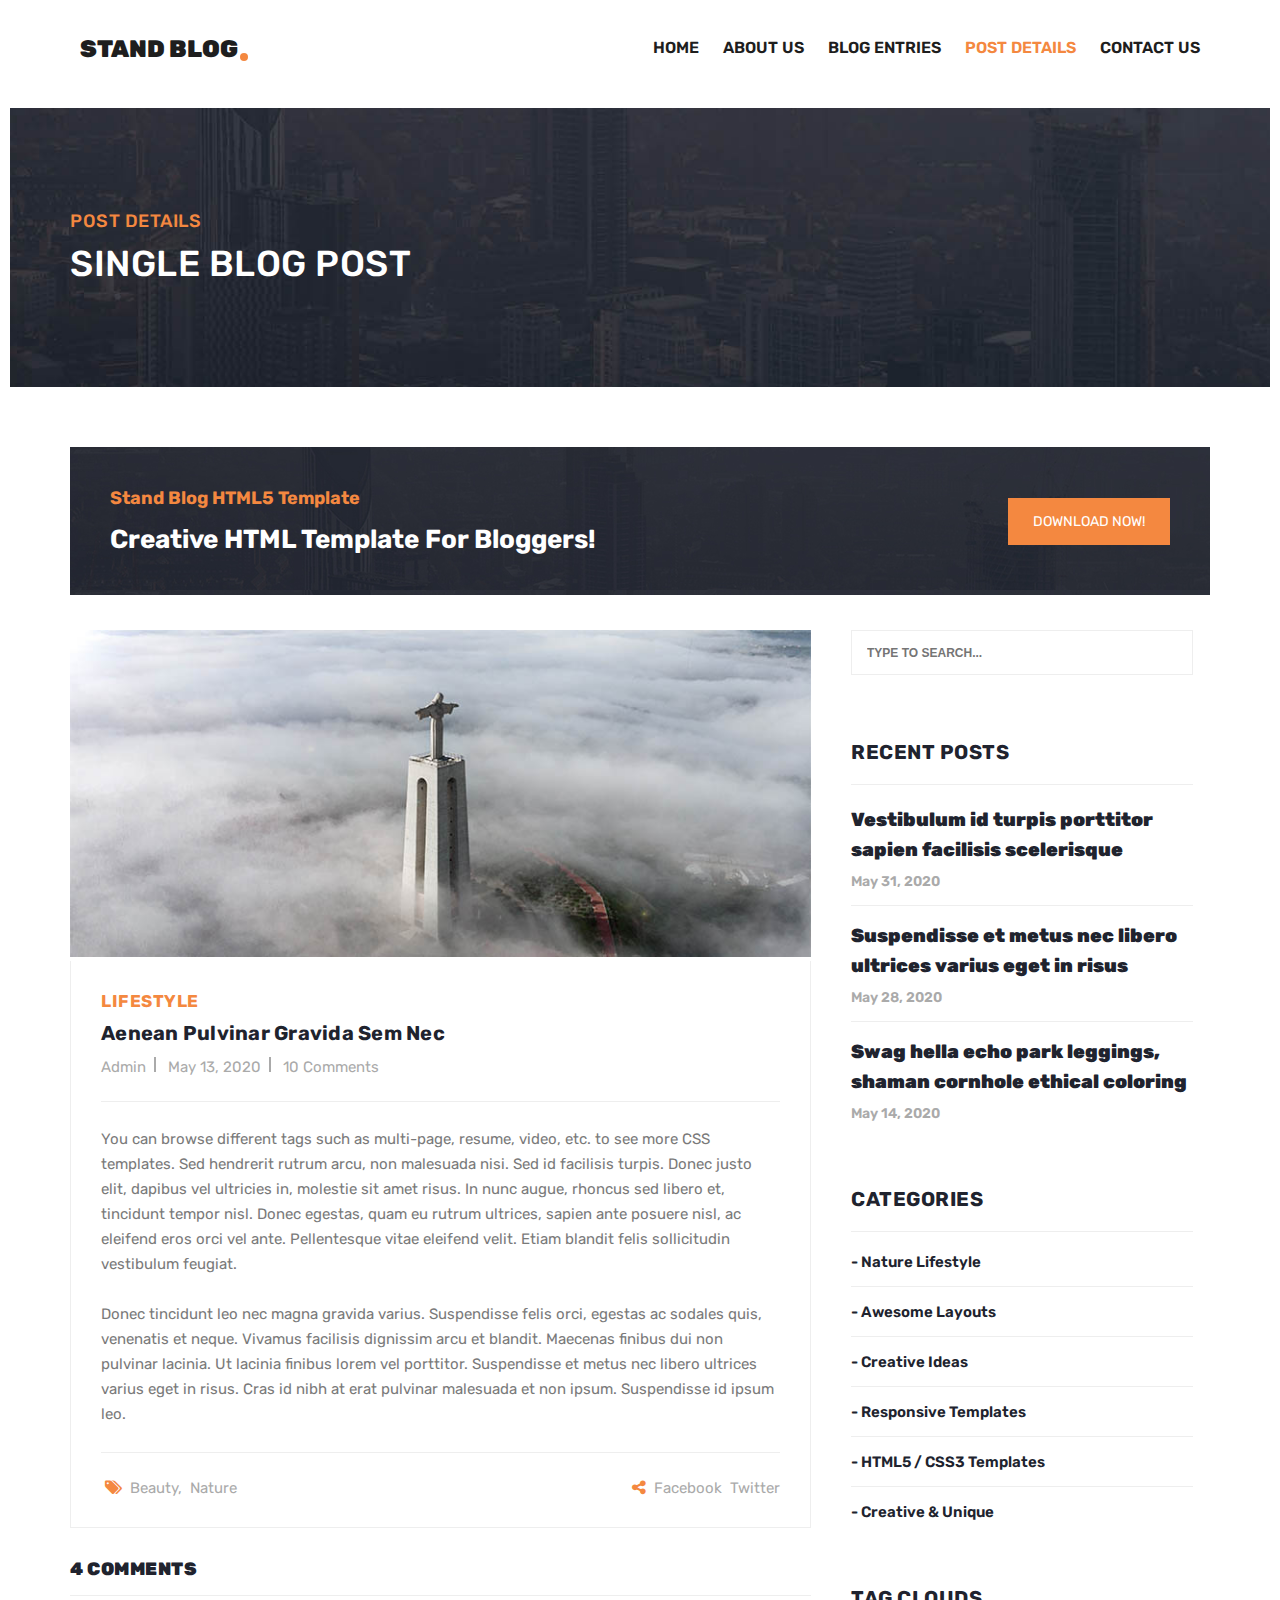
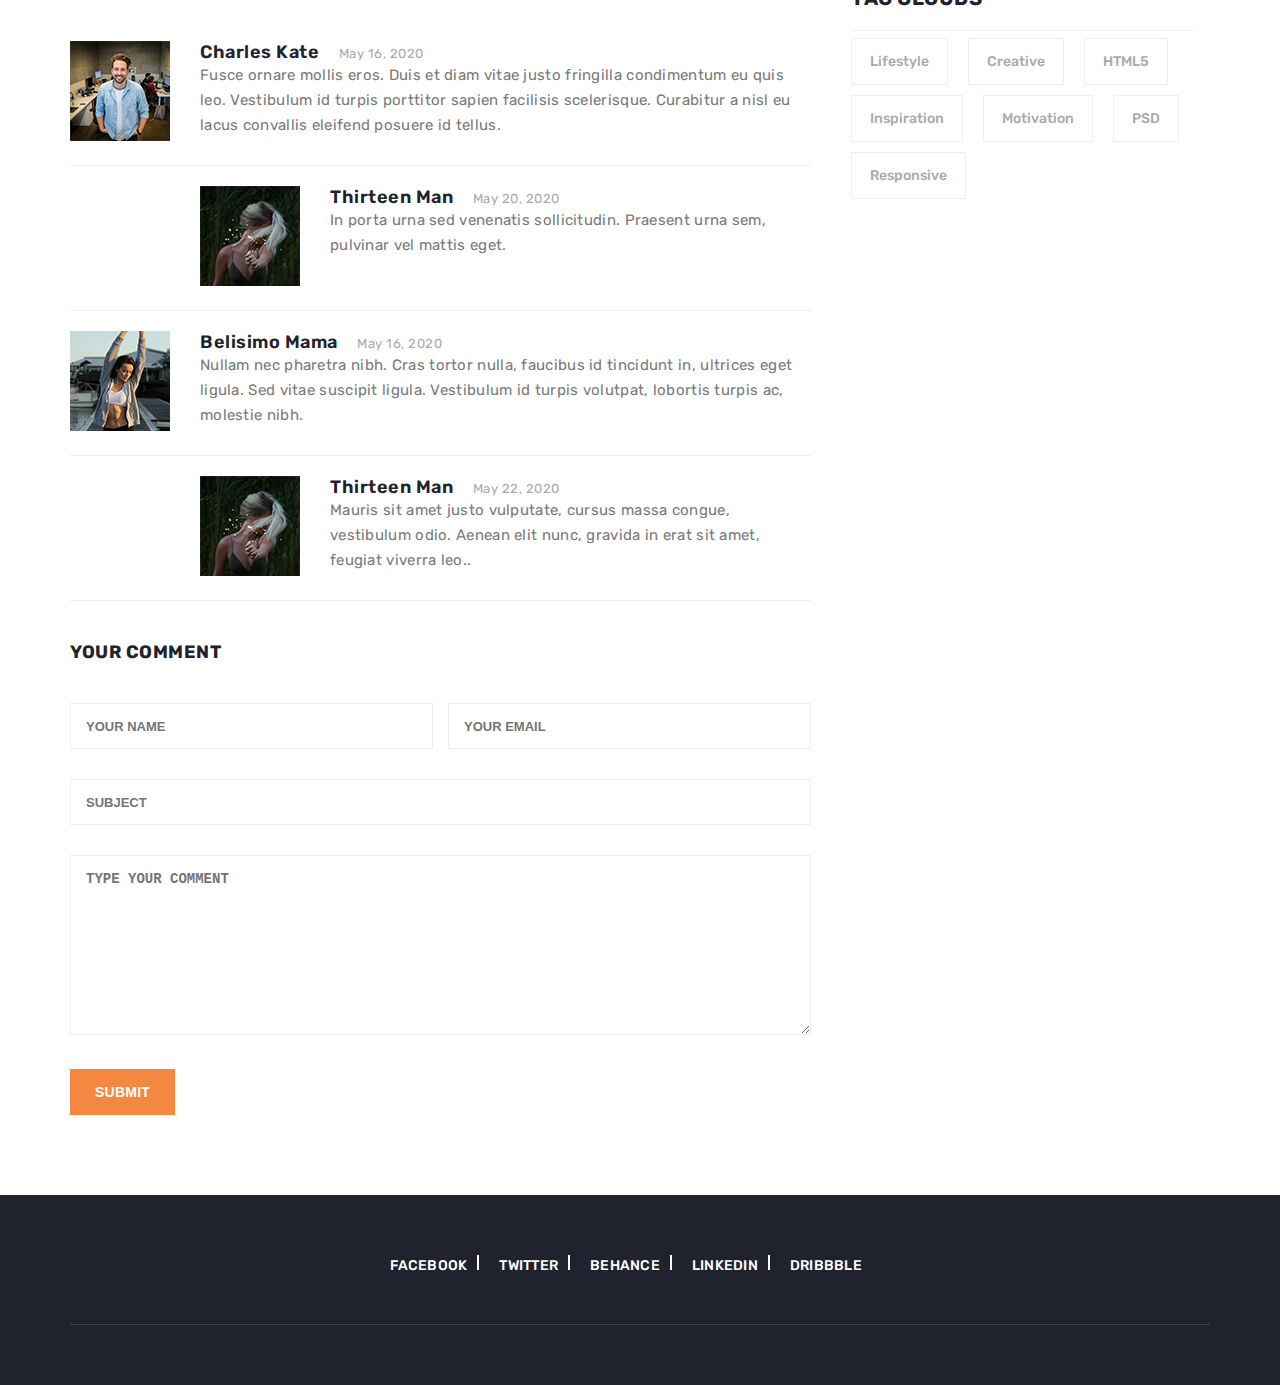
<file: post-details.html>
<!DOCTYPE html>
<html lang="en">

<head>
    <meta charset="UTF-8">
    <meta http-equiv="X-UA-Compatible" content="IE=edge">
    <meta name="viewport" content="width=device-width, initial-scale=1.0">
    <title>Blog Template</title>
    <link rel="stylesheet" href="https://cdnjs.cloudflare.com/ajax/libs/font-awesome/4.7.0/css/font-awesome.min.css">
    <link rel="preconnect" href="https://fonts.googleapis.com">
    <link rel="preconnect" href="https://fonts.gstatic.com" crossorigin>
    <link href="https://fonts.googleapis.com/css2?family=Rubik:wght@300;400;500;600;700&display=swap" rel="stylesheet">
    <link rel="stylesheet" href="css/owl.carousel.min.css">
    <link rel="stylesheet" href="css/owl.theme.default.min.css">
    <link rel="stylesheet" href="css/style.css">
</head>

<body>

    <div class="nav-bg">
        <div class="container">
            <div class="nav">
                <input type="checkbox" id="nav-check">
                <div class="nav-header">
                    <div class="nav-title">
                        STAND BLOG
                    </div>

                </div>
                <div class="nav-btn">
                    <label for="nav-check">
                        <span></span>
                        <span></span>
                        <span></span>
                    </label>
                </div>
                <div class="nav-links">
                    <a href="index.html">HOME</a>
                    <a href="aboutus.html">ABOUT US</a>
                    <a href="blogentries.html">BLOG ENTRIES</a>
                    <a class="active" href="post-details.html">POST DETAILS</a>
                    <a href="contact-us.html">CONTACT US</a>
                </div>
            </div>
        </div>
    </div>

    <div class="page-heading">
        <div class="container">
            <div class="heading">
                <span>POST DETAILS</span>
                <h2>SINGLE BLOG POST</h2>
            </div>
        </div>
    </div>

    <div class="call-to-action container">
        <div class="call-to-action-text">
            <h5>Stand Blog HTML5 Template</h5>
            <h4>Creative HTML Template For Bloggers!</h4>
        </div>
        <div class="Download-btn">
            <a href="">Download Now!</a>
        </div>
    </div>

    <div class="container">
        <div class="row">
            <div class="section-1">
                <div class="post-card">
                    <div class="blog-posts">
                        <div class="blog-thumb">
                            <img src="image/blog-post-02.jpg" alt="">
                        </div>
                        <div class="content-text">
                            <h5>LIFESTYLE</h5>
                            <a href="">
                                <h4>Aenean Pulvinar Gravida Sem Nec</h4>
                            </a>
                            <ul class="post-info">
                                <li><a href="">Admin</a></li>
                                <li><a href="">May 13, 2020</a></li>
                                <li><a href="">10 Comments</a></li>
                            </ul>
                            <p>You can browse different tags such as multi-page, resume, video, etc. to see more CSS templates. Sed hendrerit   rutrum arcu, non malesuada nisi. Sed id facilisis turpis. Donec justo elit, dapibus vel ultricies in, molestie sit    amet risus. In nunc augue, rhoncus sed libero et, tincidunt tempor nisl. Donec egestas, quam eu rutrum ultrices,   sapien ante posuere nisl, ac eleifend eros orci vel ante. Pellentesque vitae eleifend velit. Etiam blandit felis  sollicitudin vestibulum feugiat. <br><br>
                            Donec tincidunt leo nec magna gravida varius. Suspendisse felis orci, egestas ac sodales quis, venenatis et neque. Vivamus facilisis dignissim arcu et blandit. Maecenas finibus dui non pulvinar lacinia. Ut lacinia finibus lorem vel porttitor. Suspendisse et metus nec libero ultrices varius eget in risus. Cras id nibh at erat pulvinar malesuada et non ipsum. Suspendisse id ipsum leo.
                            </p>
                            <div class="post-link">
                                <div class="post-link-flex">
                                    <div class="tag-section">
                                        <ul class="post-tag">
                                            <li><i class="fa fa-tags"></i></li>
                                            <li><a href=""> Beauty,</a></li>
                                            <li><a href="">Nature</a></li>
                                        </ul>
                                    </div>
                                    <div class="link-section">
                                        <ul class="post-tag">
                                            <li><i class="fa fa-share-alt"></i></li>
                                            <li><a href="">Facebook</a></li>
                                            <li><a href=""> Twitter</a></li>
                                        </ul>
                                    </div>
                                </div>
                            </div>
                        </div>
                    </div>
                </div>
                <div class="comments">
                    <div class="comments-heading">
                        <h2>4 comments</h2>
                    </div>
                    <div class="comment-text">
                        <div class="left-text">
                            <img src="image/comment-author-01.jpg" alt="">
                        </div>
                        <div class="right-text">
                            <h3>Charles Kate <span>May 16, 2020</span> </h3>
                            <p>Fusce ornare mollis eros. Duis et diam vitae justo fringilla condimentum eu quis leo. Vestibulum id turpis porttitor sapien facilisis scelerisque. Curabitur a nisl eu lacus convallis eleifend posuere id tellus.</p>
                        </div>
                    </div>
                    <div class="comment-text replied">
                        <div class="left-text">
                            <img src="image/comment-author-02.jpg" alt="">
                        </div>
                        <div class="right-text">
                            <h3>Thirteen Man <span>May 20, 2020</span> </h3>
                            <p>In porta urna sed venenatis sollicitudin. Praesent urna sem, pulvinar vel mattis eget.</p>
                        </div>
                    </div>
                    <div class="comment-text">
                        <div class="left-text">
                            <img src="image/comment-author-03.jpg" alt="">
                        </div>
                        <div class="right-text">
                            <h3>Belisimo Mama <span>May 16, 2020</span> </h3>
                            <p>Nullam nec pharetra nibh. Cras tortor nulla, faucibus id tincidunt in, ultrices eget ligula. Sed vitae suscipit ligula. Vestibulum id turpis volutpat, lobortis turpis ac, molestie nibh.</p>
                        </div>
                    </div>
                    <div class="comment-text replied">
                        <div class="left-text">
                            <img src="image/comment-author-02.jpg" alt="">
                        </div>
                        <div class="right-text">
                            <h3>Thirteen Man <span>May 22, 2020</span> </h3>
                            <p>Mauris sit amet justo vulputate, cursus massa congue, vestibulum odio. Aenean elit nunc, gravida in erat sit amet, feugiat viverra leo..</p>
                        </div>
                    </div>
                </div>
                <div class="submit-comment">
                    <div class="submit-comment-heading">
                        <h2>Your comment</h2>
                    </div>
                    <form action="">
                        <div class="form">
                            <div class="group-input-box">
                                <div class="input">
                                    <input class="input-text" type="text" id="name" placeholder="Your name" required="">
                                </div>
                                <div class="input">
                                    <input class="input-text" type="text" id="email" placeholder="Your email" required="">
                                </div>
                            </div>
                            <div>
                                <input class="input-text" type="text" id="subject" placeholder="Subject">
                            </div>
                            <div>
                                <textarea class="textarea" id="message" placeholder="Type your comment" required=""></textarea>
                            </div>
                            <div>
                                <button type="submit" id="form-submit" class="main-button">Submit</button>
                            </div>
                        </div>
                    </form>
                </div>
            </div>
            <div class="section-2">
                <div class="sidebar">
                    <div class="sidebar-item">
                        <div class="sidebar-item search">
                            <input type="text" name="q" class="searchText" placeholder="type to search..." autocomplete="on">
                        </div>
                        <div class="sidebar-item recent-posts">
                            <div class="sidebar-heading">
                                <h2>Recent Posts</h2>
                            </div>
                            <div class="content">
                                <ul>
                                    <li><a href="">
                                        <h5>Vestibulum id turpis porttitor sapien facilisis scelerisque</h5>
                                        <span>May 31, 2020</span>
                                    </a></li>
                                    <li><a href="">
                                        <h5>Suspendisse et metus nec libero ultrices varius eget in risus</h5>
                                        <span>May 28, 2020</span>
                                    </a></li>
                                    <li><a href="">
                                        <h5>Swag hella echo park leggings, shaman cornhole ethical coloring</h5>
                                        <span>May 14, 2020</span>
                                    </a></li>
                                </ul>
                            </div>
                        </div>
                        <div class="sidebar-item-categories">
                            <div class="sidebar-heading">
                                <h2>Categories</h2>
                            </div>
                            <div class="content">
                                <ul>
                                    <li><a href="">- Nature Lifestyle</a></li>
                                    <li><a href="">- Awesome Layouts</a></li>
                                    <li><a href="">- Creative Ideas</a></li>
                                    <li><a href="">- Responsive Templates</a></li>
                                    <li><a href="">- HTML5 / CSS3 Templates</a></li>
                                    <li><a href="">- Creative & Unique</a></li>
                                </ul>
                            </div>
                        </div>
                        <div class="sidebar-item-tags">
                            <div class="sidebar-heading">
                                <h2>Tag Clouds</h2>
                            </div>
                            <div class="tag-clouds">
                                <ul>
                                    <li><a href="">Lifestyle</a></li>
                                    <li><a href="">Creative</a></li>
                                    <li><a href="">HTML5</a></li>
                                    <li><a href="">Inspiration</a></li>
                                    <li><a href="">Motivation</a></li>
                                    <li><a href="">PSD</a></li>
                                    <li><a href="">Responsive</a></li>
                                </ul>
                            </div>
                        </div>
                    </div>
                </div>
            </div>
        </div>
    </div>
    
    <div class="footer">
        <div class="container">
            <div class="social-icons">
                <ul>
                    <li><a href="">FACEBOOK</a></li>
                    <li><a href="">TWITTER</a></li>
                    <li><a href="">BEHANCE</a></li>
                    <li><a href="">LINKEDIN</a></li>
                    <li><a href="">DRIBBBLE</a></li>
                </ul>
            </div>
        </div>
    </div>
</body>
</html>
</file>
<file: css/style.css>
* {
    box-sizing: border-box;
    margin: 0;
    padding: 0;
}

html {
    height: 100%;
}

body {
    height: 100%;
    font-family: 'Rubik', sans-serif;
}

.container {
    width: 1140px;
    margin: auto;
}

.nav-title::after {
    content: "";
    position: absolute;
    bottom: 0px;
    right: 0px;
    height: 8px;
    width: 8px;
    background-color: #f48840;
    border-radius: 50%;
}

.nav {
    /* height: 50px; */
    padding: 25px 0px;
    width: 100%;
    /* background-color: #4d4d4d; */
    position: relative;
}

.nav>.nav-header {
    display: inline;
    position: relative;
}

.nav>.nav-header>.nav-title {
    display: inline-block;
    font-size: 22px;
    color: #1e1e1e;
    padding: 10px 10px 10px 10px;
    font-size: 24px;
    font-weight: 900;
}

.nav>.nav-btn {
    display: none;
}

.nav>.nav-links {
    display: inline;
    float: right;
    font-size: 18px;
}

.nav>.nav-links>a {
    display: inline-block;
    padding: 13px 10px 13px 10px;
    text-decoration: none;
    color: #1e1e1e;
    font-size: 16px;
    font-weight: 600;
    transition: all 0.3s;
}

a.active {
    color: #f48840 !important;
}


.nav>#nav-check {
    display: none;
}

.nav-links>a:hover {
    color: #fb9857;
}

.carousel-header {
    /* margin-top: 10px; */
    padding: 10px 10px 0px;
}

.image-content h2 {
    text-transform: uppercase;
    color: #f48840;
    font-size: 19px;
}

.item {
    position: relative;
}

.image-content {
    position: absolute;
    bottom: 35px;
    left: 35px;
}

.image-content a {
    text-decoration: none;
    color: #fff;
}

.image-content h4 {
    font-size: 24px;
    font-weight: 700;
    color: #fff;
    margin: 15px 0px 15px 0px;
}

.image-content-link li {
    display: inline-block;
    margin-right: 18px;
}

.image-content-link li a {
    text-decoration: none;
    color: #fff;
    transition: all .3s;
}

.image-content-link li::after {
    content: "";
    position: absolute;
    height: 15px;
    width: 2px;
    background-color: #fff;
    margin-left: 8px;
}

.image-content-link li:last-child::after {
    display: none;
}

.image-content-link li a:hover {
    color: #f48840;
}

.call-to-action {
    display: flex;
    justify-content: space-between;
    align-items: center;
    background: url("../image/cta-bg.jpg");
    padding: 40px;
    margin-top: 60px;
}

.call-to-action-text h5 {
    font-size: 18px;
    color: #f48840;
}

.call-to-action-text h4 {
    font-size: 26px;
    color: #fff;
    margin-top: 15px;
}

.Download-btn a {
    background-color: #f48840;
    text-decoration: none;
    color: #fff;
    padding: 15px 25px;
    display: inline-block;
    font-size: 14px;
    text-transform: uppercase;
}

.row {
    display: flex;
    flex-wrap: wrap;
    gap: 40px;
    margin-top: 35px;
}

.section-1 {
    width: 65%;
}

.section-2 {
    width: 30%;
}

.blog-thumb img {
    width: 100%;
}

.content-text {
    padding: 30px;
    border-right: 1px solid #eee;
    border-left: 1px solid #eee;
    border-bottom: 1px solid #eee;
}

.content-text h5 {
    color: #f48840;
    font-size: 17px;
    letter-spacing: 0.5px;
}

.content-text a {
    text-decoration: none;
}

.content-text h4 {
    font-size: 20px;
    letter-spacing: 0.25px;
    color: #20232e;
    margin: 10px 0px 12px 0px;
}

.post-info li {
    list-style: none;
    display: inline-block;
    margin-right: 18px;
}

ul.post-info {
    position: relative;
}

.post-info li::after {
    content: "";
    position: absolute;
    bottom: 4px;
    height: 15px;
    width: 2px;
    background-color: #aaa;
    margin-left: 8px;
}

.post-info li:last-child::after {
    display: none;
}

.post-info li a {
    text-decoration: none;
    color: #aaa;
    transition: all .3s;
    font-size: 15px;
}

.content-text p {
    padding: 25px 0px;
    margin: 25px 0px;
    border-top: 1px solid #eee;
    border-bottom: 1px solid #eee;
    font-size: 15px;
    color: #7a7a7a;
    line-height: 25px;
}

.post-link-flex {
    display: flex;
    justify-content: space-between;
}

.post-tag li {
    list-style: none;
    display: inline-block;
    margin-left: 4px;
}

.post-tag li i {
    color: #f48840;
}

.post-tag li a {
    color: #aaa;
    transition: all .3s;
    font-size: 15px;
    text-decoration: none;
}

.content-text a:hover {
    color: #f48840;
    transition: all .3s;
}

.post-btn {
    height: 60px;
    line-height: 60px;
    text-align: center;
}

.post-btn a {
    display: block;
    color: #fff;
    background-color: #f48840;
    text-decoration: none;
    font-size: 14px;
    text-transform: uppercase;
    transition: all .3s;
}

.post-btn a:hover {
    background-color: #fb9857;
}

.sidebar-item.search input {
    width: 100%;
    height: 45px;
    padding: 0px 15px;
    border: 1px solid #eee;
    font-size: 12px;
    color: #7a7a7a;
    text-transform: uppercase;
    font-weight: 600;
    outline: none;
}

.sidebar-item.recent-posts {
    margin-top: 45px;
}

.sidebar-heading h2 {
    font-size: 18px;
    text-transform: uppercase;
    letter-spacing: 0.5px;
    color: #20232e;
    border-bottom: 1px solid #eee;
    padding-bottom: 15px;
    margin-bottom: 25px;
}

.content ul {
    list-style: none;
}

.content ul li {
    margin-bottom: 15px;
    padding-bottom: 15px;
    border-bottom: 1px solid #eee;
}

.content ul li:last-child {
    margin-bottom: 0px;
    padding-bottom: 0px;
    border-bottom: none;
}

.content ul li a {
    text-decoration: none;
}

.content ul li h5 {
    font-size: 19px;
    font-weight: 900;
    color: #20232e;
    line-height: 30px;
    transition: all 0.3s;
}

.content ul li h5:hover {
    color: #fb9857;
}

.content ul li span {
    display: block;
    font-size: 14px;
    color: #aaa;
    margin-top: 8px;
}

.sidebar-item-categories {
    margin-top: 45px;
}

.content ul li a {
    font-size: 15px;
    font-weight: 600;
    color: #20232e;
    transition: all .3s;
}

.content ul li a:hover {
    color: #fb9857;
}

.sidebar-item-tags {
    margin-top: 45px;
}

.tag-clouds ul {
    list-style: none;
    display: flex;
    flex-wrap: wrap;
    gap: 20px;
}

.tag-clouds ul li {
    margin-bottom: 18px;
}

.tag-clouds ul li a {
    text-decoration: none;
    color: #aaa;
    font-size: 14px;
    font-weight: 500;
    padding: 14px 18px;
    border: 1px solid #eee;
    transition: all .3s;
}

.tag-clouds ul li a:hover {
    background-color: #fb9857;
    color: #fff;
}

.footer {
    width: 100%;
    margin-top: 80px;
    background-color: #20232e;
    padding: 60px 0px;
}

.social-icons ul {
    list-style: none;
    text-align: center;
    border-bottom: 1px solid rgba(250, 250, 250, 0.15);
    padding-bottom: 50px;
}

.social-icons ul li {
    position: relative;
    display: inline-block;
    margin-right: 28px;
}

.social-icons ul li a {
    text-decoration: none;
    color: #fff;
    transition: all .3s;
    font-size: 14px;
    letter-spacing: 0.25px;
    font-weight: 500;
}

.social-icons ul li a:hover {
    color: #fb9857;
    transition: all .3s;
}

.social-icons li::after {
    content: "";
    position: absolute;
    bottom: 4px;
    height: 15px;
    width: 2px;
    background-color: #fff;
    margin-left: 10px;
}

.social-icons li:last-child::after {
    display: none;
}

/******* About Us ********/

.page-heading {
    background-image: url("../image/heading-bg.jpg");
    padding: 102px 0px;
    background-repeat: no-repeat;
    background-position: center;
    background-size: cover;
    margin: 10px 10px 0px;
    text-align: left;
}

.heading span {
    letter-spacing: 0.5px;
    color: #f48840;
    font-size: 18px;
    font-weight: 500;
    margin-bottom: 10px;
    display: block;
}

.heading h2 {
    color: #fff;
    font-size: 36px;
    font-weight: 500;
    letter-spacing: 0.5px;
}

.about-us {
    margin-top: 80px;
}

.mid-content {
    width: 1140px;
}

.mid-content img {
    width: 100%;
}

.mid-content p {
    margin: 40px 0px;
    border-bottom: 1px solid #e4e4e4;
    padding-bottom: 40px;
    text-align: center;
    line-height: 30px;
    color: #aaa;
}

.mid-content-box h4 {
    font-size: 25px;
    font-weight: 400;
}

.mid-content-box {
    text-align: center;
}

.mid-content-box p {
    margin: 40px 0px;
    border-bottom: 1px solid #eee;
    padding-bottom: 40px;
    color: #7a7a7a;
    line-height: 30px;
    font-size: 14px;
    letter-spacing: 0.25px;
}

.about-bottom-section {
    display: flex;
    justify-content: center;
}

.mid-content-box ul {
    list-style: none;
}

.mid-content-box li {
    display: inline-block;
    margin: 0px 5px;
}

.mid-content-box ul li a {
    background-color: #212931;
    height: 40px;
    width: 40px;
    display: inline-block;
    text-align: center;
    line-height: 40px;
    color: #fff;
    border-radius: 50%;
    transition: all .3s;
}

.mid-content-box ul li a:hover {
    background-color: #f48840;
}

/******* About Us End ********/

/******* BLOG ENTRIES Starts *********/

.left-section {
    display: flex;
    flex-wrap: wrap;
    gap: 40px;
}

.left-section-content {
    width: 350px;
}

.left-section-content img {
    width: 100%;
}

.left-section-content h5 {
    color: #f48840;
    font-size: 16px;
    text-transform: uppercase;
}

.left-section-content a {
    text-decoration: none;
    color: #20232e;
}

.left-section-content a {
    text-decoration: none;
    color: #20232e;
    font-size: 20px;
}

.left-section-content a h4 {
    margin: 15px 0px;
}

.left-section-content p {
    font-size: 14px;
    color: #7a7a7a;
    margin: 15px 0px;
    padding: 15px 0px;
    border-top: 1px solid #eee;
    border-bottom: 1px solid #eee;
}

.left-section-content-text {
    padding: 25px;
    border-right: 1px solid #eee;
    border-left: 1px solid #eee;
    border-bottom: 1px solid #eee;
}

.post-tag li a:hover,
.post-info li a:hover {
    color: #f48840;
}

/******* BLOG ENTRIES End *********/

/******* Post Details Starts *********/
.comments {
    margin-top: 30px;
}

.comments-heading h2 {
    font-size: 18px;
    text-transform: uppercase;
    font-weight: 900;
    letter-spacing: 0.5px;
    color: #20232e;
    border-bottom: 1px solid #eee;
    padding-bottom: 15px;
    margin-bottom: 25px;
}

.comment-text {
    display: flex;
    gap: 30px;
    border-bottom: 1px solid #eee;
    padding: 20px 0px;
}

.submit-comment-heading h2 {
    font-size: 18px;
    text-transform: uppercase;
    letter-spacing: 0.5px;
    color: #20232e;
    padding: 20px 0px;
    margin: 20px 0px;
}

.right-text h3 {
    color: #20232e;
    font-size: 18px;
    font-weight: 600;
    letter-spacing: 0.5px;
}

.right-text span {
    font-size: 13px;
    font-weight: lighter;
    color: #aaa;
    margin-left: 15px;
}

.right-text p {
    font-size: 15px;
    line-height: 25px;
    color: #7a7a7a;
    letter-spacing: 0.3px;
}

.comment-text.replied {
    padding-left: 130px;
}

.input-text {
    width: 100%;
    height: 46px;
    border: 1px solid #eee;
    font-size: 13px;
    font-weight: 600;
    text-transform: uppercase;
    outline: none;
    padding: 0px 15px;
    color: #7a7a7a;
    margin-bottom: 30px;
}

.textarea {
    width: 100%;
    height: 180px;
    border: 1px solid #eee;
    font-size: 14px;
    font-weight: 600;
    text-transform: uppercase;
    outline: none;
    padding: 15px;
    color: #7a7a7a;
    margin-bottom: 30px;
}

.main-button {
    padding: 15px 25px;
    background-color: #f48840;
    color: #fff;
    outline: none;
    border: none;
    text-transform: uppercase;
    font-size: 14px;
    cursor: pointer;
    letter-spacing: 0.25px;
    transition: all .3s;
    font-weight: bold;
}

.main-button:hover {
    background-color: #fb9857;
}

/******* Post Details End *********/

/******* Contact Us Start *********/

.contact-details ul li h5 {
    font-size: 19px;
    line-height: 30px;
    color: #20232e;
}

.contact-details ul li span {
    font-size: 14px;
    color: #aaa;
    margin-top: 8px;
    display: block;
}

.sidebar-heading h2 {
    font-size: 20px;
    padding: 20px 0px;
    margin: 20px 0px;
}

.contact-details ul {
    list-style: none;
}

.contact-details ul li {
    margin-bottom: 15px;
    padding-bottom: 15px;
    border-bottom: 1px solid #eee;
}

.map {
    padding: 50px 0px;
}

.group-input-box {
    display: flex;
    gap: 15px;
}

.input {
    width: 100%;
}

.button {
    padding: 15px 25px;
    background-color: #f48840;
    color: #fff;
    outline: none;
    border: none;
    text-transform: uppercase;
    font-size: 14px;
    cursor: pointer;
    letter-spacing: 0.25px;
    transition: all .3s;
}

.button:hover {
    background-color: #fb98
}


/******* Contact Us End *********/



@media (max-width:992px) {
    .nav>.nav-btn {
        display: inline-block;
        position: absolute;
        right: 0px;
        top: 24px;
    }

    .nav-links {
        z-index: 10;
    }

    .nav>.nav-btn>label {
        display: inline-block;
        width: 50px;
        height: 50px;
        padding: 13px;
        background-color: #fb9857;
    }

    /* .nav>.nav-btn>label:hover,
    .nav #nav-check:checked~.nav-btn>label {
        background-color: rgba(0, 0, 0, 0.3);
    } */

    .nav>.nav-btn>label>span {
        display: block;
        width: 25px;
        height: 10px;
        border-top: 2px solid #eee;
    }

    .nav>.nav-links {
        position: absolute;
        display: block;
        width: 100%;
        background-color: #fff;
        height: 0px;
        transition: all 0.3s ease-in;
        overflow-y: hidden;
        top: 74px;
        left: 0px;
        text-align: center;
    }

    .nav>.nav-links>a {
        display: block;
        width: 100%;
    }

    .nav>#nav-check:not(:checked)~.nav-links {
        height: 0px;
    }

    .nav>#nav-check:checked~.nav-links {
        height: 240px;
        overflow-y: auto;
        /* text-align: center; */
    }

    .nav>#nav-check:checked~.nav-links>a:hover {
        background-color: #f48840;
        color: #1e1e1e;
    }
}

@media (max-width: 425px) {
    .call-to-action {
        flex-direction: column;
        text-align: center;
        padding: 55px 40px;
    }

    .call-to-action-text h5 {
        font-size: 20px;
    }

    .call-to-action-text h4 {
        font-size: 25px;
    }

    .Download-btn a {
        margin-top: 30px;
    }

    .container {
        width: 96%;
    }

    .image-content {
        left: 0px;
        top: 35%;
        text-align: center;
        width: 100%;
    }

    .owl-nav button {
        width: 35px;
        height: 35px;
    }

    button.owl-prev {
        left: 23px;
        top: 43%;
    }

    button.owl-next {
        right: 23px;
        top: 43%;
    }

    .section-1 {
        width: 100%;
    }

    .section-2 {
        width: 100%;
    }

    .post-info li::after {
        top: 1px;
    }

    .mid-content {
        width: 100%;
    }

    .about-bottom-section {
        flex-direction: column;
    }

    .mid-content {
        width: 100%;
    }

    .mid-content img {
        width: 100%;
        height: auto;
    }

    .mid-content p {
        font-size: 13px;
    }

    .mid-content-box p {
        font-size: 13px;
    }

    .social-icons ul li a {
        font-weight: normal;
    }

    .left-section-content {
        width: 100%;
    }

    .heading h2 {
        font-size: 30px;
        font-weight: normal;
    }

    .image-content h2 {
        font-size: 12px;
    }

    .image-content a {
        font-size: 10px;
    }

    .image-content h4 {
        font-size: 16px;
    }
}

@media (min-width: 425px) and (max-width: 574px) {
    .call-to-action {
        flex-direction: column;
        text-align: center;
        padding: 55px 40px;
    }

    .call-to-action-text h5 {
        font-size: 20px;
    }

    .call-to-action-text h4 {
        font-size: 25px;
    }

    .Download-btn a {
        margin-top: 30px;
    }

    .container {
        width: 96%;
    }

    .image-content {
        left: 0px;
        top: 35%;
        text-align: center;
        width: 100%;
    }

    .owl-nav button {
        width: 45px;
        height: 45px;
    }

    button.owl-prev {
        left: 40px;
        top: 43%;
    }

    button.owl-next {
        right: 40px;
        top: 43%;
    }

    .section-1 {
        width: 100%;
    }

    .section-2 {
        width: 100%;
    }

    .post-info li::after {
        top: 1px;
    }

    .mid-content {
        width: 100%;
    }

    .about-bottom-section {
        flex-direction: column;
    }

    .mid-content {
        width: 100%;
    }

    .mid-content img {
        width: 100%;
        height: auto;
    }

    .mid-content p {
        font-size: 13px;
    }

    .mid-content-box p {
        font-size: 13px;
    }

    .social-icons ul li a {
        font-weight: normal;
    }

    .left-section-content {
        width: 100%;
    }

    .heading h2 {
        font-size: 30px;
        font-weight: normal;
    }

    .image-content h2 {
        font-size: 14px;
    }

    .image-content a {
        font-size: 13px;
    }

    .image-content h4 {
        font-size: 20px;
    }
}

@media(min-width: 575px) and (max-width:767px) {
    .call-to-action {
        flex-direction: column;
        text-align: center;
        padding: 55px 40px;
    }

    .call-to-action-text h5 {
        font-size: 20px;
    }

    .call-to-action-text h4 {
        font-size: 25px;
    }

    .Download-btn a {
        margin-top: 30px;
    }

    .container {
        width: 96%;
    }

    .image-content {
        left: 0px;
        top: 35%;
        text-align: center;
        width: 100%;
    }

    .owl-nav button {
        width: 45px;
        height: 45px;
    }

    button.owl-prev {
        left: 40px;
        top: 43%;
    }

    button.owl-next {
        right: 40px;
        top: 43%;
    }

    .section-1 {
        width: 100%;
    }

    .section-2 {
        width: 100%;
    }

    .post-info li::after {
        top: 1px;
    }


    .about-bottom-section {
        flex-direction: column;
    }

    .mid-content {
        width: 100%;
    }

    .mid-content img {
        width: 100%;
        height: auto;
    }

    .mid-content p {
        font-size: 13px;
    }

    .mid-content-box p {
        font-size: 13px;
    }

    .social-icons ul li a {
        font-weight: normal;
    }

    .left-section-content {
        width: 100%;
    }

    .heading h2 {
        font-size: 30px;
        font-weight: normal;
    }

    .image-content h2 {
        font-size: 14px;
    }

    .image-content a {
        font-size: 13px;
    }

    .image-content h4 {
        font-size: 20px;
    }
}

@media only screen and (min-width: 768px) and (max-width: 992px) {
    .call-to-action {
        flex-direction: column;
        text-align: center;
        padding: 55px 40px;
    }

    .container {
        width: 96%;
    }

    .Download-btn a {
        margin-top: 30px;
    }

    .section-1 {
        width: 100%;
    }

    .section-2 {
        width: 100%;
    }

    .left-section-content {
        width: 100%;
    }

    .mid-content {
        width: 100%;
    }

    .tag-clouds ul li {
        margin-bottom: 0px;
    }

    .tag-clouds ul li a {
        display: inline-block;
    }

    .image-content {
        left: 0px;
        top: 35%;
        text-align: center;
        width: 100%;
    }

    .image-content h2 {
        font-size: 25px;
    }

    .image-content a {
        font-size: 20px;
    }

    .image-content h4 {
        font-size: 30px;
    }

    .image-content-link li::after {
        height: 20px;
        width: 4px;
    }
}

@media only screen and (min-width: 993px) and (max-width: 1160px) {
    .container {
        width: 98%;
    }

    .section-1 {
        width: 100%;
    }

    .mid-content {
        width: 100%;
    }

    .section-2 {
        width: 100%;
    }

    .left-section-content {
        width: 100%;
    }

    .tag-clouds ul li {
        margin-bottom: 0px;
    }

    .tag-clouds ul li a {
        display: inline-block;
    }

}
</file>
